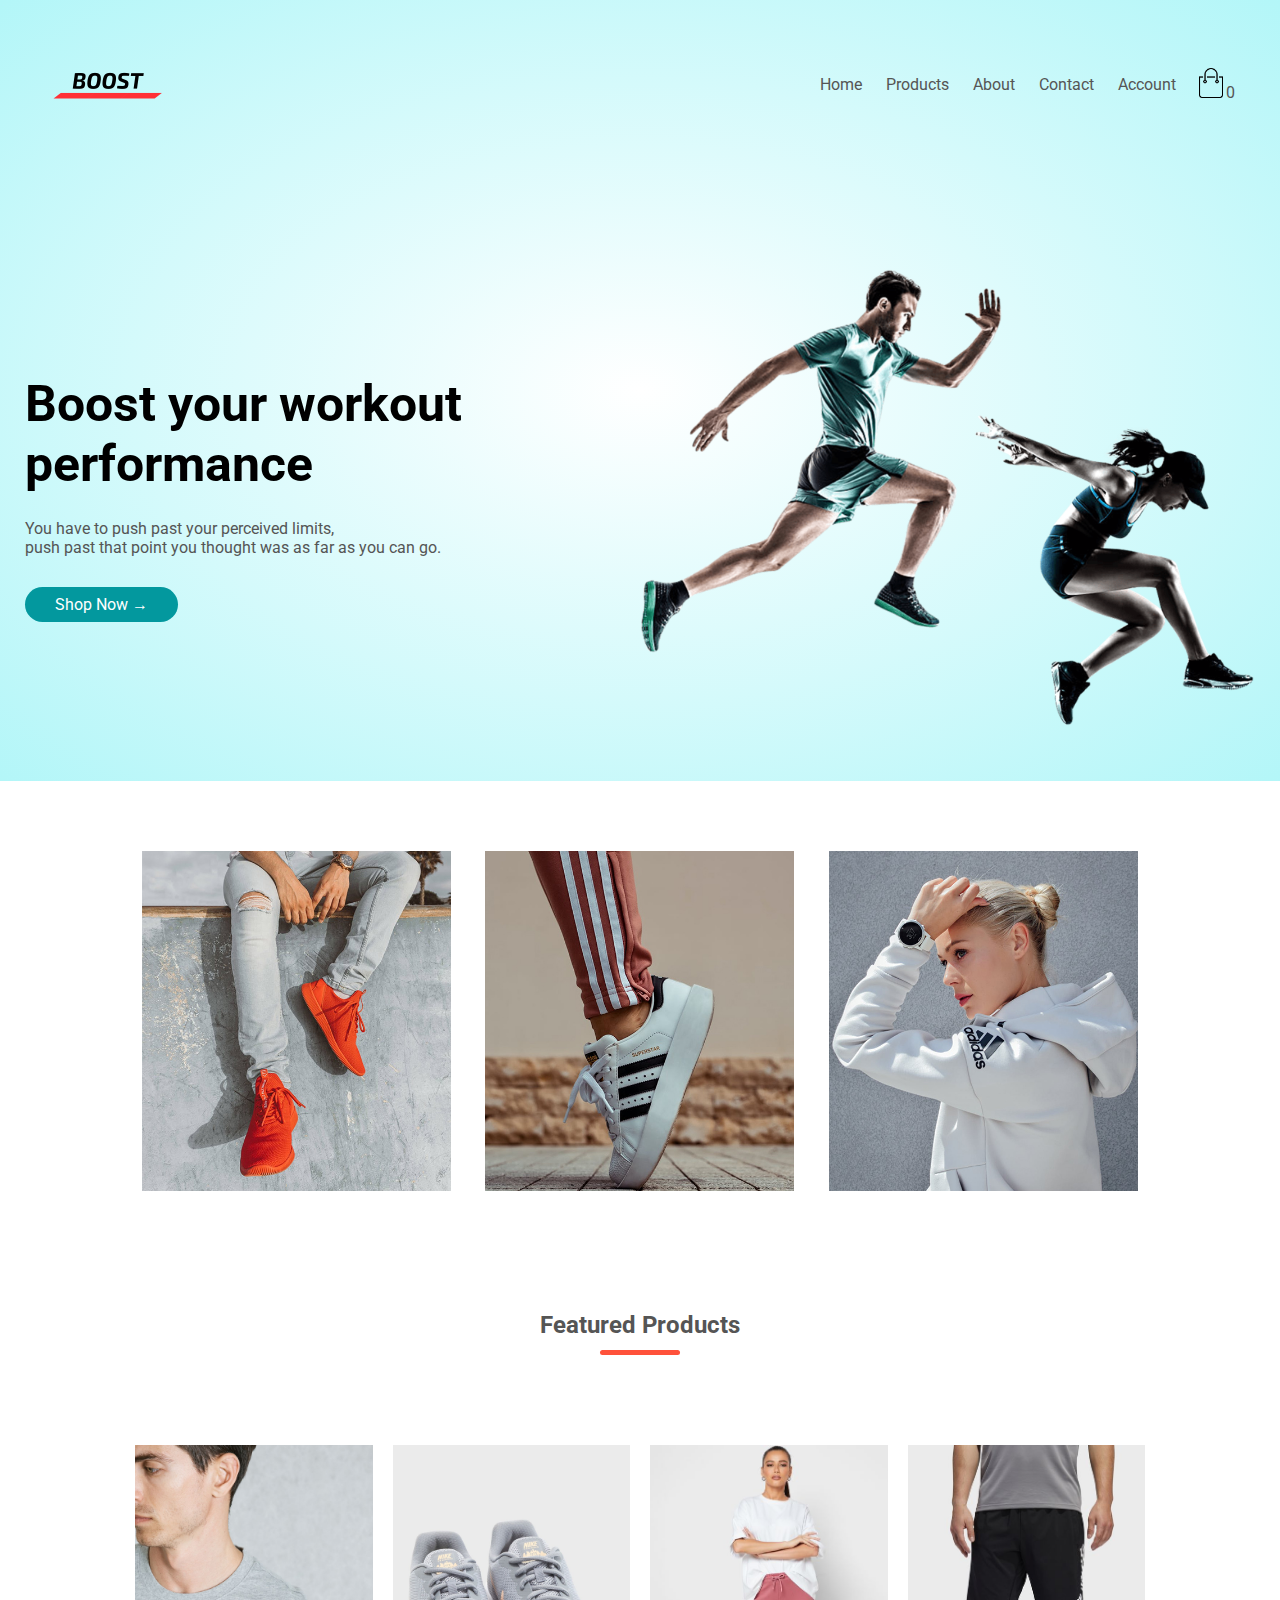
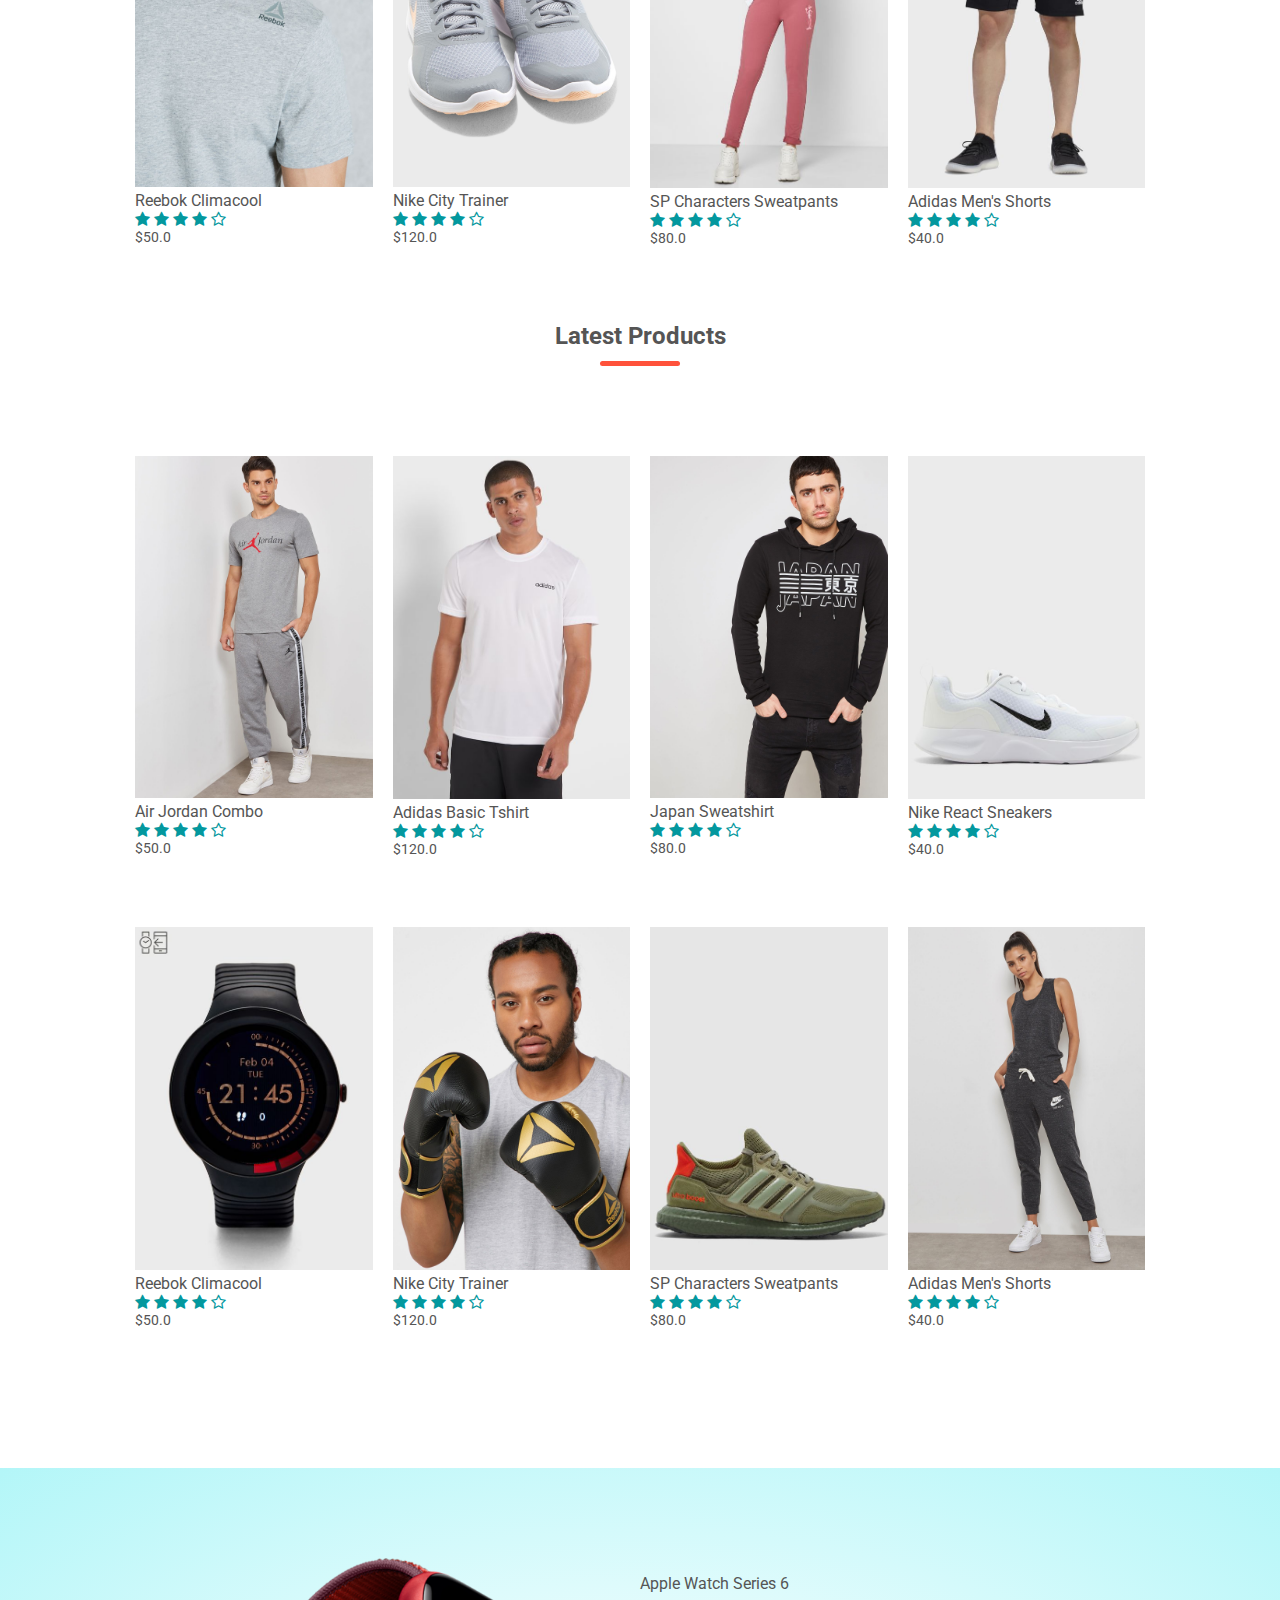
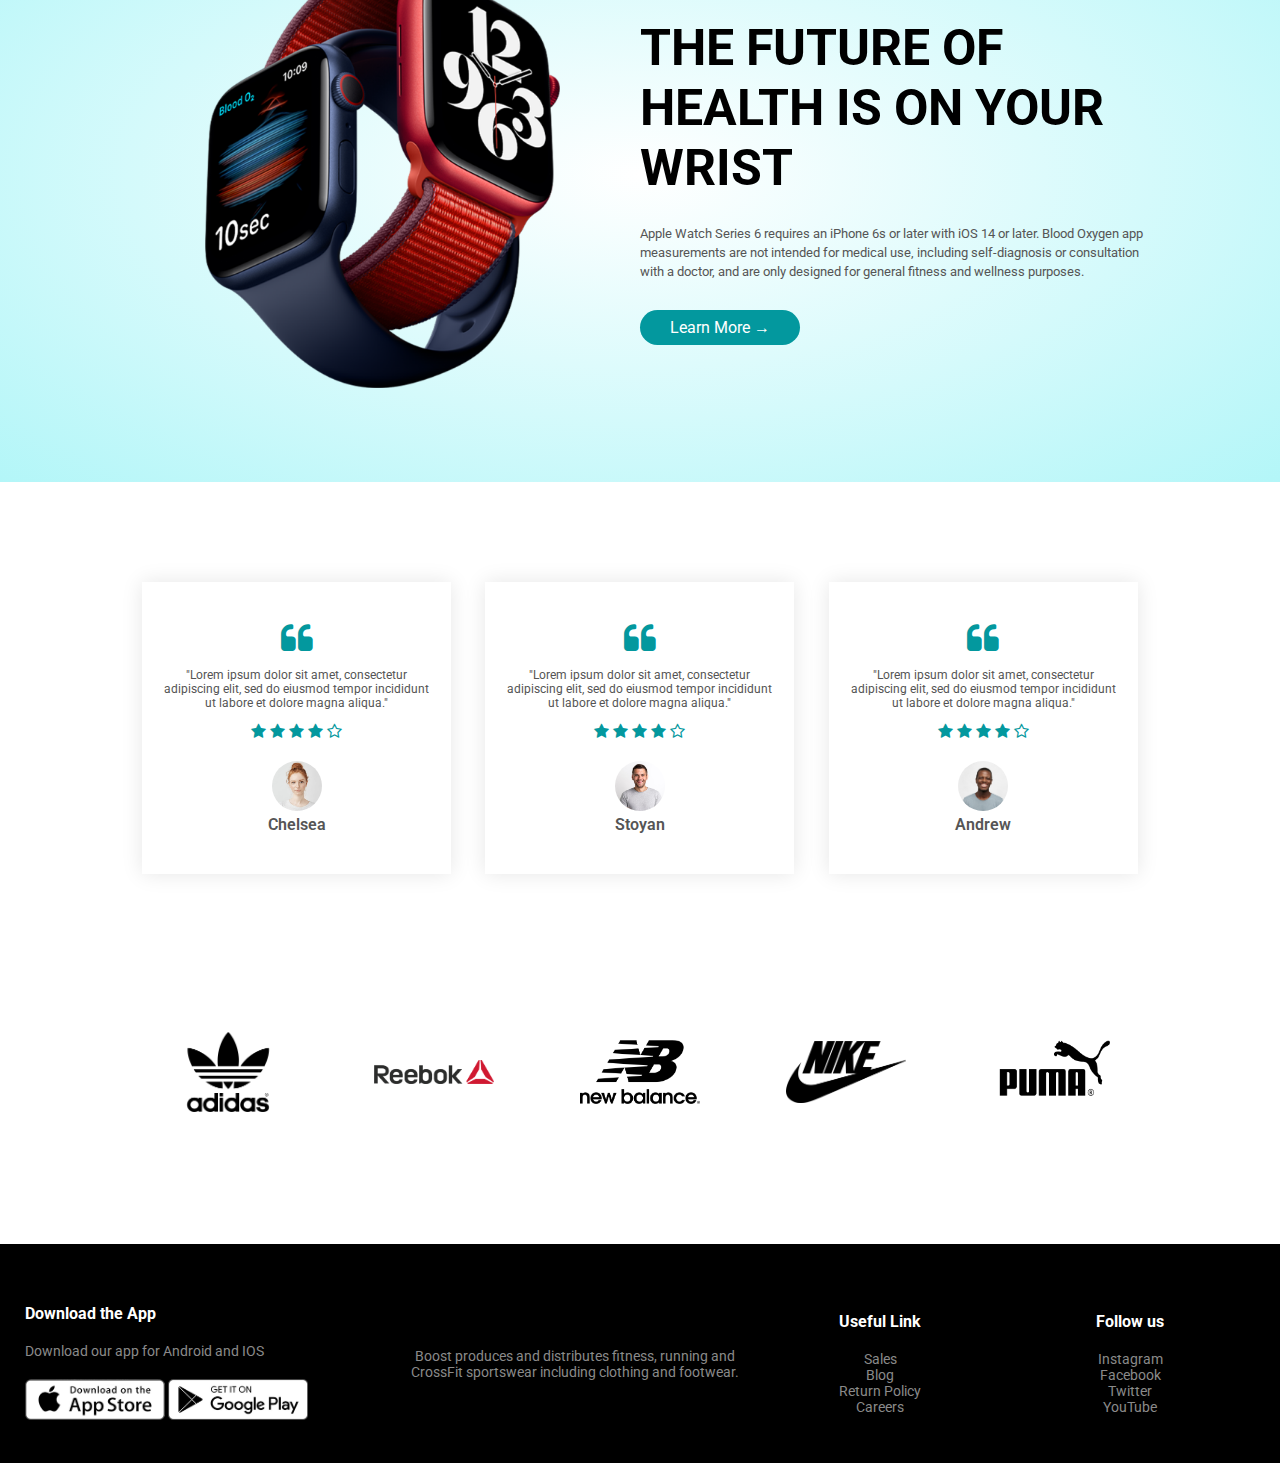
<file: index.html>
<!DOCTYPE html>
<html lang="en">

<head>
	<meta charset="utf-8">
	<title>Boost | Ecommerce</title>
	<link rel="stylesheet" href="style.css">
	<link href="https://fonts.googleapis.com/css2?family=Roboto:wght@300;400;500;700&display=swap" rel="stylesheet">
	<link rel="stylesheet" type="text/css" href="https://stackpath.bootstrapcdn.com/font-awesome/4.7.0/css/font-awesome.min.css">
</head>

<body>
	<div class="header">
		<div class="container">
			<div class="navbar">
				<div class="logo">
					<a href="index(2).html"><img src="images/logo.png" width="125px"></a>
				</div>
				<nav>
					<ul>
						<li><a href="index(2).html">Home</a></li>
						<li><a href="products.html">Products</a></li>
						<li><a href="#">About</a></li>
						<li><a href="contact us.html">Contact</a></li>
						<li><a href="account.html">Account</a></li>
					</ul>
				</nav>
				<a href="payment.html"><img src="images/cart.png" width="30px" height="30px"><span>0</span></a>
			</div>
			<div class="row">
				<div class="col2">
					<h1>Boost your workout <br>performance</h1>
					<p>You have to push past your perceived limits,<br>push past that point you thought was as far as you can go.</p>
					<a href="products" class="button">Shop Now &#8594;</a>
				</div>
				<div class="col2"> <img src="images/mainimage.png"> </div>
			</div>
		</div>
	</div>
	<!--------features categories----------->
	<div class="categories">
		<div class="small-cont">
			<div class="row">
				<div class="col3"> <img src="images/category-1.jpg"> </div>
				<div class="col3"> <img src="images/category-2.jpg"> </div>
				<div class="col3"> <img src="images/category-3.jpg"> </div>
			</div>
		</div>
	</div>
	<!--------products----------->
	<div class="small-cont">
		<h2 class="title">Featured Products</h2>
		<div class="row">
			<div class="col4">
				<a href="products.html"><img src="images/tshirt 1.jpg"></a>
				<a href="products.html"><h4>Reebok Climacool</h4></a>
				<div class="rating"> <i class="fa fa-star"></i> <i class="fa fa-star"></i> <i class="fa fa-star"></i> <i class="fa fa-star"></i> <i class="fa fa-star-o"></i> </div>
				<p>$50.0</p>
			</div>
			<div class="col4">
				<img src="images/sneaker1.jpg">
				<h4>Nike City Trainer</h4>
				<div class="rating"> <i class="fa fa-star"></i> <i class="fa fa-star"></i> <i class="fa fa-star"></i> <i class="fa fa-star"></i> <i class="fa fa-star-o"></i> </div>
				<p>$120.0</p>
			</div>
			<div class="col4">
				<img src="images/sweatpants1.jpg">
				<h4>SP Characters Sweatpants</h4>
				<div class="rating"> <i class="fa fa-star"></i> <i class="fa fa-star"></i> <i class="fa fa-star"></i> <i class="fa fa-star"></i> <i class="fa fa-star-o"></i> </div>
				<p>$80.0</p>
			</div>
			<div class="col4">
				<img src="images/shorts1.jpg">
				<h4>Adidas Men's Shorts</h4>
				<div class="rating">
					<i class="fa fa-star"></i> <i class="fa fa-star"></i> <i class="fa fa-star"></i> <i class="fa fa-star"></i> <i class="fa fa-star-o"></i>
					<p>$40.0</p>
				</div>
			</div>
		</div>
			<h2 class="title">Latest Products</h2>
			<div class="row">
				<div class="col4">
					<img src="images/latest1.jpg">
					<h4>Air Jordan Combo</h4>
					<div class="rating"> <i class="fa fa-star"></i> <i class="fa fa-star"></i> <i class="fa fa-star"></i> <i class="fa fa-star"></i> <i class="fa fa-star-o"></i> </div>
					<p>$50.0</p>
				</div>
				<div class="col4">
					<img src="images/latest2.jpg">
					<h4>Adidas Basic Tshirt</h4>
					<div class="rating"> <i class="fa fa-star"></i> <i class="fa fa-star"></i> <i class="fa fa-star"></i> <i class="fa fa-star"></i> <i class="fa fa-star-o"></i> </div>
					<p>$120.0</p>
				</div>
				<div class="col4">
					<img src="images/latest3.jpg">
					<h4>Japan Sweatshirt</h4>
					<div class="rating"> <i class="fa fa-star"></i> <i class="fa fa-star"></i> <i class="fa fa-star"></i> <i class="fa fa-star"></i> <i class="fa fa-star-o"></i> </div>
					<p>$80.0</p>
				</div>
				<div class="col4">
					<img src="images/latest4.jpg">
					<h4>Nike React Sneakers</h4>
					<div class="rating">
						<i class="fa fa-star"></i> <i class="fa fa-star"></i> <i class="fa fa-star"></i> <i class="fa fa-star"></i> <i class="fa fa-star-o"></i>
						<p>$40.0</p>
					</div>
				</div>
				</div>
				<div class="row">
					<div class="col4">
						<img src="images/allproduct1.jpg">
						<h4>Reebok Climacool</h4>
						<div class="rating"> <i class="fa fa-star"></i> <i class="fa fa-star"></i> <i class="fa fa-star"></i> <i class="fa fa-star"></i> <i class="fa fa-star-o"></i> </div>
						<p>$50.0</p>
					</div>
					<div class="col4">
						<img src="images/allproduct2.jpg">
						<h4>Nike City Trainer</h4>
						<div class="rating"> <i class="fa fa-star"></i> <i class="fa fa-star"></i> <i class="fa fa-star"></i> <i class="fa fa-star"></i> <i class="fa fa-star-o"></i> </div>
						<p>$120.0</p>
					</div>
					<div class="col4">
						<img src="images/allproduct3.jpg">
						<h4>SP Characters Sweatpants</h4>
						<div class="rating"> <i class="fa fa-star"></i> <i class="fa fa-star"></i> <i class="fa fa-star"></i> <i class="fa fa-star"></i> <i class="fa fa-star-o"></i> </div>
						<p>$80.0</p>
					</div>
					<div class="col4">
						<img src="images/allproduct4.jpg">
						<h4>Adidas Men's Shorts</h4>
						<div class="rating">
							<i class="fa fa-star"></i> <i class="fa fa-star"></i> <i class="fa fa-star"></i> <i class="fa fa-star"></i> <i class="fa fa-star-o"></i>
						</div>
							<p>$40.0</p>
						</div>
					</div>
				</div>
				<!--------exclusive--------->
				<div class="offer">
					<div class="small-cont">
						<div class="row">
							<div class="col2"> <img src="images/apple.png" class="appleimg"> </div>
							<div class="col2">
								<p>Apple Watch Series 6</p>
								<h1>THE FUTURE OF HEALTH IS ON YOUR WRIST</h1>
								<small>Apple Watch Series 6 requires an iPhone 6s or later with iOS 14 or later. Blood Oxygen app measurements are not intended for medical use, including self-diagnosis or consultation with a doctor, and are only designed for general fitness and wellness purposes.</small><br> <a href="" class="button">Learn More &#8594;</a>
							</div>
						</div>
					</div>
				</div>
				<!--------------testimonials------->
				<div class="testimonial">
					<div class="small-cont">
						<div class="row">
							<div class="col3">
								<i class="fa fa-quote-left"></i>
								<p>"Lorem ipsum dolor sit amet, consectetur adipiscing elit, sed do eiusmod tempor incididunt ut labore et dolore magna aliqua."</p>
								<div class="rating"> <i class="fa fa-star"></i> <i class="fa fa-star"></i> <i class="fa fa-star"></i> <i class="fa fa-star"></i> <i class="fa fa-star-o"></i> </div>
								<img src="images/user1.jpg">
								<h3>Chelsea</h3>
							</div>
							<div class="col3">
								<i class="fa fa-quote-left"></i>
								<p>"Lorem ipsum dolor sit amet, consectetur adipiscing elit, sed do eiusmod tempor incididunt ut labore et dolore magna aliqua."</p>
								<div class="rating"> <i class="fa fa-star"></i> <i class="fa fa-star"></i> <i class="fa fa-star"></i> <i class="fa fa-star"></i> <i class="fa fa-star-o"></i> </div>
								<img src="images/user2.jpg">
								<h3>Stoyan</h3>
							</div>
							<div class="col3">
								<i class="fa fa-quote-left"></i>
								<p>"Lorem ipsum dolor sit amet, consectetur adipiscing elit, sed do eiusmod tempor incididunt ut labore et dolore magna aliqua."</p>
								<div class="rating"> <i class="fa fa-star"></i> <i class="fa fa-star"></i> <i class="fa fa-star"></i> <i class="fa fa-star"></i> <i class="fa fa-star-o"></i> </div>
								<img src="images/user4.jpg">
								<h3>Andrew</h3>
							</div>
						</div>
					</div>
				</div>
				<!-----brand---->
				<div class="brands">
					<div class="small-cont">
						<div class="row">
							<div class="col5"> <img src="images/logo1.png"> </div>
							<div class="col5"> <img src="images/logo2.png"> </div>
							<div class="col5"> <img src="images/logo3.png"> </div>
							<div class="col5"> <img src="images/logo4.png"> </div>
							<div class="col5"> <img src="images/logo5.png"> </div>
						</div>
					</div>
				</div>
				<!------footer section------>
			</div>
		</div>
	</div>
	<div class="footer">
		<div class="container" id="contfoot">
			<div class="row">
				<div class="footer1">
					<h3>Download the App</h3>
					<p>Download our app for Android and IOS</p>
					<div class="applogo">
						<img src="images/app-store.png">
						<img src="images/play-store.png">
					</div>
				</div>
				<div class="footer2">
					<p>Boost produces and distributes fitness, running and CrossFit sportswear including clothing and footwear.</p>
				</div>
				<div class="footer3">
					<h3>Useful Link</h3>
					<ul>
						<li>Sales</li>
						<li>Blog</li>
						<li>Return Policy</li>
						<li>Careers</li>
					</ul>
				</div>
				<div class="footer4">
					<h3>Follow us</h3>
					<ul>
						<li>Instagram</li>
						<li>Facebook</li>
						<li>Twitter</li>
						<li>YouTube</li>
					</ul>
				</div>
			</div>
		</div>
	</div>
</body>

</html>
</file>
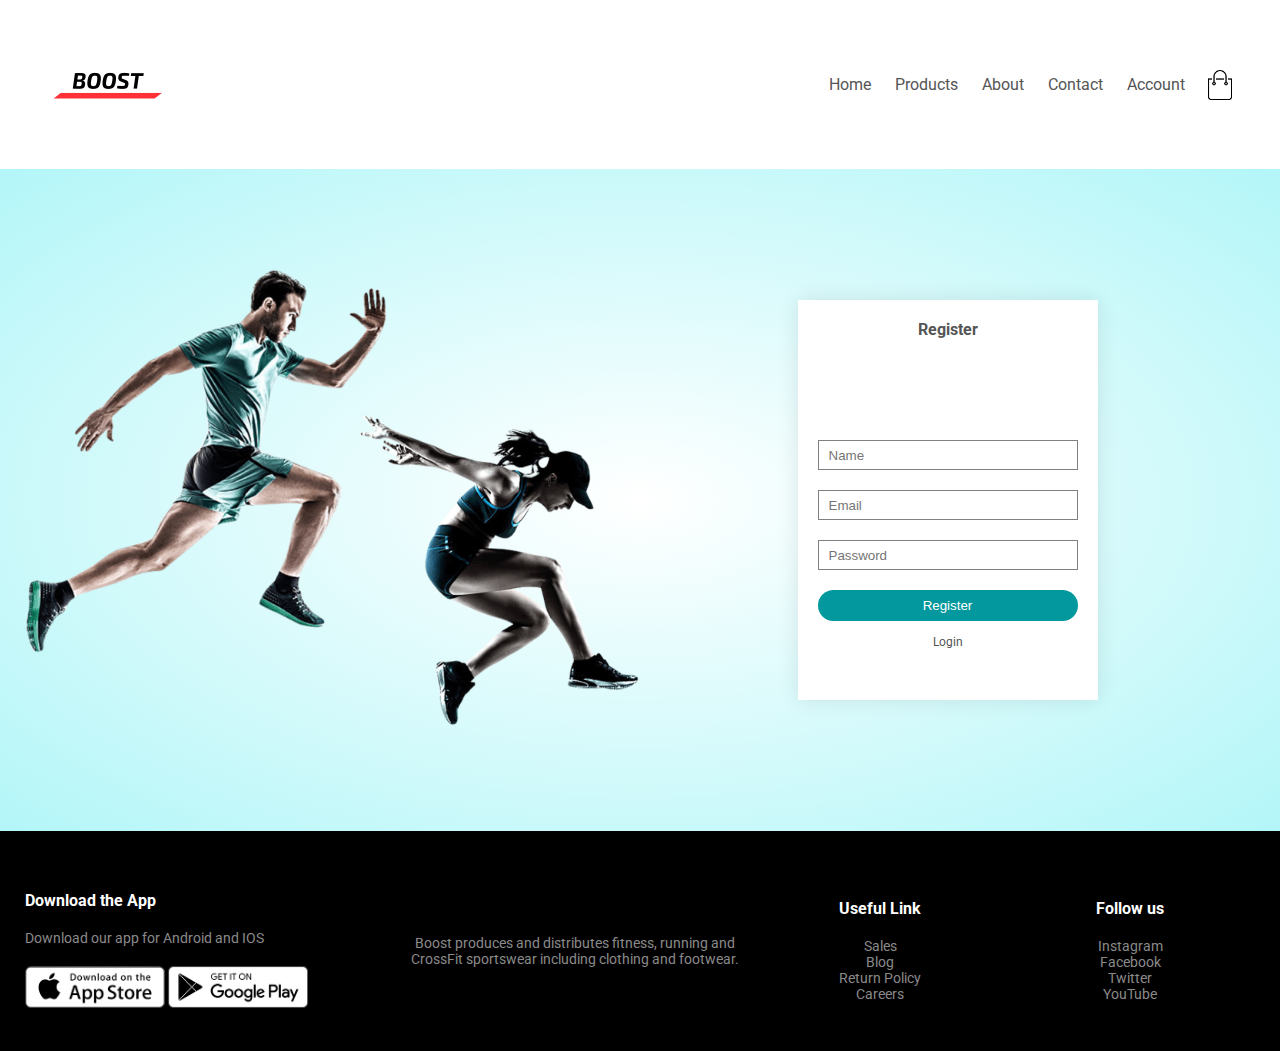
<file: account.html>
<!DOCTYPE html>
<html lang="en">

<head>
	<meta charset="utf-8">
	<title>All Products - Boost</title>
	<link rel="stylesheet" href="style.css">
	<link href="https://fonts.googleapis.com/css2?family=Roboto:wght@300;400;500;700&display=swap" rel="stylesheet">
	<link rel="stylesheet" type="text/css" href="https://stackpath.bootstrapcdn.com/font-awesome/4.7.0/css/font-awesome.min.css">
</head>

<body>

		<div class="container">
			<div class="navbar">
				<div class="logo"> <img src="images/logo.png" width="125px"> </div>
				<nav>
					<ul>
						<li><a href="index (2).html">Home</a></li>
						<li><a href="products.html">Products</a></li>
						<li><a href="#">About</a></li>
						<li><a href="contact us.html">Contact</a></li>
						<li><a href="account.html">Account</a></li>
					</ul>
				</nav>
				<img src="images/cart.png" width="30px" height="30px">
			</div>
		</div>

<div class="account-page">
	<div class="container">
		<div class="row">
			<div class="col2">
				<img src="images/mainimage.png" width="100%">
			</div>
			<div class="col2">
				<div class="signup">
					<div class="signupbtn" >
						<span onclick="reg()">Register</span>

					</div>

					<div class="error" id="error_message"></div>
					<form id="regform" action="javascript:void(0);">
						<input type="text" placeholder="Name" id="reg-name">
						<input type="email" placeholder="Email" id="reg-email">
						<input type="password" placeholder="Password" id="reg-password">
						<button type="submit" class="button" id="registerbutton">Register</button>
		<a href="" class="buttonlogin">Login</a>
					</form>
				</div>
			</div>
		</div>
	</div>
</div>



	<div class="footer">
		<div class="container" id="contfoot">
			<div class="row">
				<div class="footer1">
					<h3>Download the App</h3>
					<p>Download our app for Android and IOS</p>
					<div class="applogo">
						<img src="images/app-store.png">
						<img src="images/play-store.png">
					</div>
				</div>
				<div class="footer2">
					<p>Boost produces and distributes fitness, running and CrossFit sportswear including clothing and footwear.</p>
				</div>
				<div class="footer3">
					<h3>Useful Link</h3>
					<ul>
						<li>Sales</li>
						<li>Blog</li>
						<li>Return Policy</li>
						<li>Careers</li>
					</ul>
				</div>
				<div class="footer4">
					<h3>Follow us</h3>
					<ul>
						<li>Instagram</li>
						<li>Facebook</li>
						<li>Twitter</li>
						<li>YouTube</li>
					</ul>
				</div>
			</div>
		</div>
	</div>

<script type="text/javascript">
	
		var form = document.getElementById("regform");
		form.addEventListener('submit', validation)
function validation(){
	var name = document.getElementById("reg-name").value;
	var email = document.getElementById("reg-email").value;
	var password = document.getElementById("reg-password").value;
	var error = document.getElementById("error_message");

	var text;

	error_message.style.padding = "10px";


	if(name.length < 5){

		text = "Please enter valid name";
		error_message.innerHTML = text;

	} else if(!email.includes("@") || email.length < 5){

		text = "Please enter valid email";
		error_message.innerHTML = text;

	} else if(password.length < 6){

		text = "Please enter password more than 6 characters";
		error_message.innerHTML = text;

	} else {
		alert("Thank you for registering! You are subscribed to our weekly newsletter. Look out for Christmas deals and discounts")
	}

}



</script>



</body>

</html>
</file>
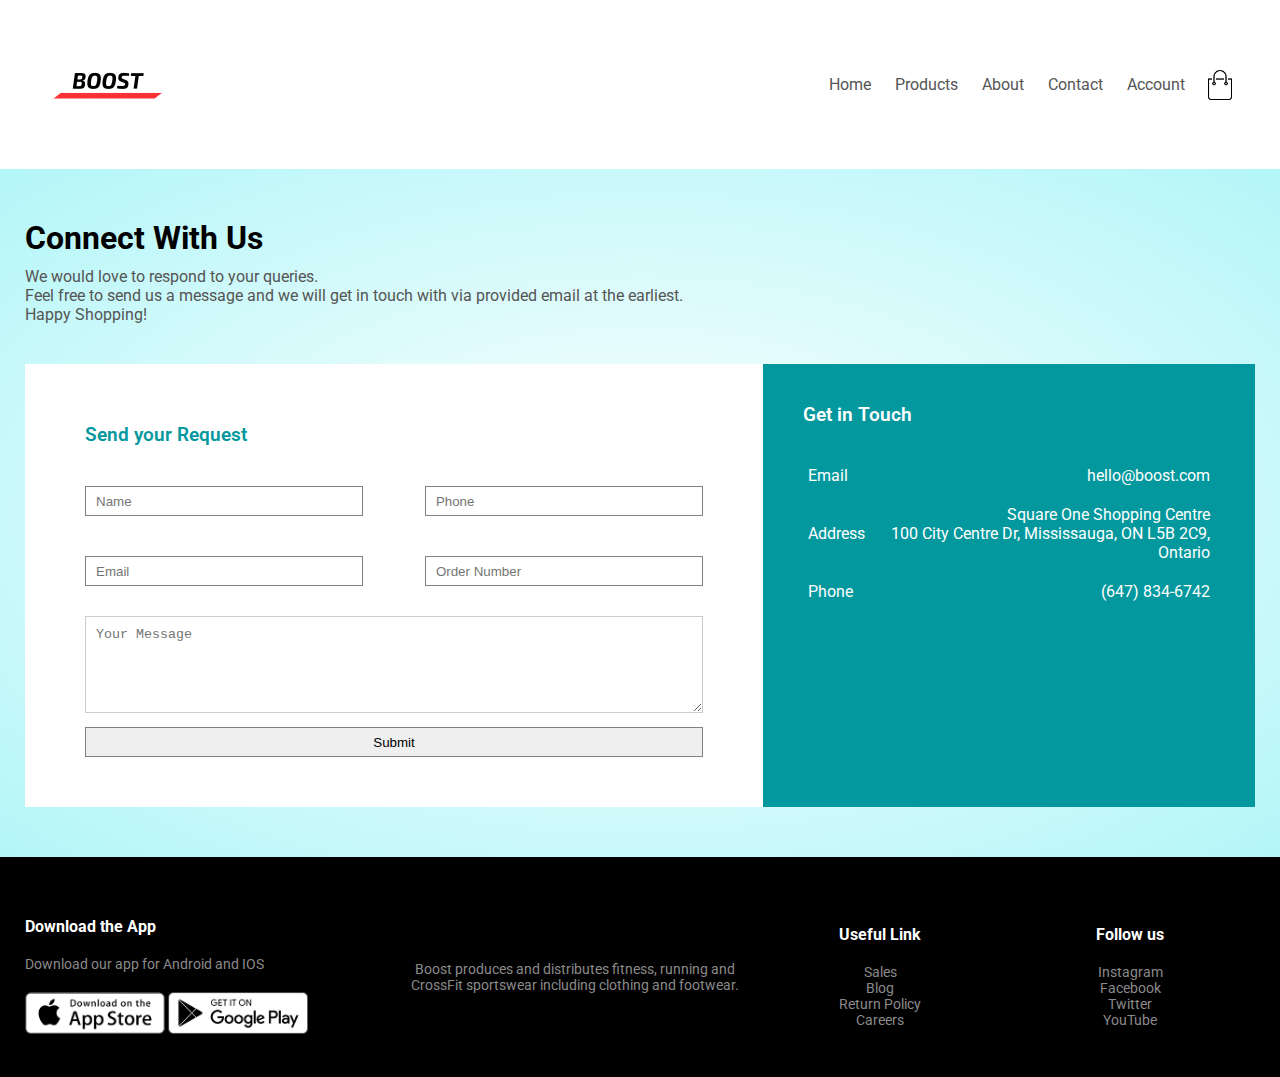
<file: contact us.html>
<!DOCTYPE html>
<html lang="en">

<head>
	<meta charset="utf-8">
	<title>All Products - Boost</title>
	<link rel="stylesheet" href="style.css">
	<link href="https://fonts.googleapis.com/css2?family=Roboto:wght@300;400;500;700&display=swap" rel="stylesheet">
	<link rel="stylesheet" type="text/css" href="https://stackpath.bootstrapcdn.com/font-awesome/4.7.0/css/font-awesome.min.css">
</head>

<body>

		<div class="container">
			<div class="navbar">
				<div class="logo"> <img src="images/logo.png" width="125px"> </div>
				<nav>
					<ul>
						<li><a href="index (2).html">Home</a></li>
						<li><a href="products.html">Products</a></li>
						<li><a href="#">About</a></li>
						<li><a href="contact us.html">Contact</a></li>
						<li><a href="account.html">Account</a></li>
					</ul>
				</nav>
				<img src="images/cart.png" width="30px" height="30px">
			</div>
		</div>


<div class="contact-us">
	<div class="container">
		<h1>Connect With Us</h1>
		<p>We would love to respond to your queries. <br>Feel free to send us a message and we will get in touch with via provided email at the earliest. <br>Happy Shopping!</p>

		<div class="contact-box">
			<div class="contact-left">
				<div class = "error" id="error_message"></div>
				<h3>Send your Request</h3>
				<form id="myform" action="javascript:void(0);">
					<div class="input-row">
						<div class="input-group">

							<input type="text" placeholder="Name" id="name">
						</div>

						<div class="input-group">

							<input type="text" placeholder="Phone" id="phone">
						</div>

					</div>

					<div class="input-row">
						<div class="input-group">

							<input type="email" placeholder="Email" id="email">
						</div>

						<div class="input-group">

							<input type="text" placeholder="Order Number" id="order">
						</div>

					</div>


					<textarea rows="5" placeholder="Your Message" id="message"></textarea>

					<div class="btn">
						<input type="submit" name="">
					</div>

					

				</form>

			</div>
			<div class="contact-right">
				<h3>Get in Touch</h3>

				<table>
					<tr>
						<td>Email</td>
						<td>hello@boost.com</td>
					</tr>

					<tr>
						<td>Address</td>
						<td>Square One Shopping Centre<br>100 City Centre Dr, Mississauga, ON L5B 2C9, Ontario</td>
					</tr>

					<tr>
						<td>Phone</td>
						<td>(647) 834-6742</td>
					</tr>

				</table>

			</div>
		</div>
			</div>
		</div>




		<div class="footer">
		<div class="container" id="contfoot">
			<div class="row">
				<div class="footer1">
					<h3>Download the App</h3>
					<p>Download our app for Android and IOS</p>
					<div class="applogo">
						<img src="images/app-store.png">
						<img src="images/play-store.png">
					</div>
				</div>
				<div class="footer2">
					<p>Boost produces and distributes fitness, running and CrossFit sportswear including clothing and footwear.</p>
				</div>
				<div class="footer3">
					<h3>Useful Link</h3>
					<ul>
						<li>Sales</li>
						<li>Blog</li>
						<li>Return Policy</li>
						<li>Careers</li>
					</ul>
				</div>
				<div class="footer4">
					<h3>Follow us</h3>
					<ul>
						<li>Instagram</li>
						<li>Facebook</li>
						<li>Twitter</li>
						<li>YouTube</li>
					</ul>
				</div>
			</div>
		</div>
	</div>



<script type="text/javascript">
	
		var form = document.getElementById("myform");
		form.addEventListener('submit', validation)
function validation(){
	var name = document.getElementById("name").value;
	var phone = document.getElementById("phone").value;
	var email = document.getElementById("email").value;
	var order = document.getElementById("order").value;
	var message = document.getElementById("message").value;
	var error = document.getElementById("error_message");

	var text;




	error_message.style.padding = "10px";

	if(name.length < 5){

		text = "Please enter valid name";
		error_message.innerHTML = text;

	} else if(order.length < 5){

		text = "Please enter valid order number";
		error_message.innerHTML = text;

	} else if(isNaN(phone) || phone.length != 10){

		text = "Please enter valid phone number";
		error_message.innerHTML = text;

	} else if(!email.includes("@") || email.length < 5){

		text = "Please enter valid email";
		error_message.innerHTML = text;

	} else if(message.length <=140){

		text = "Please enter more than 140 characters";
		error_message.innerHTML = text;

	} else {
		alert("Request sent. Customer service will contact you soon")
	}

}



</script>


</body>

</html>
</file>
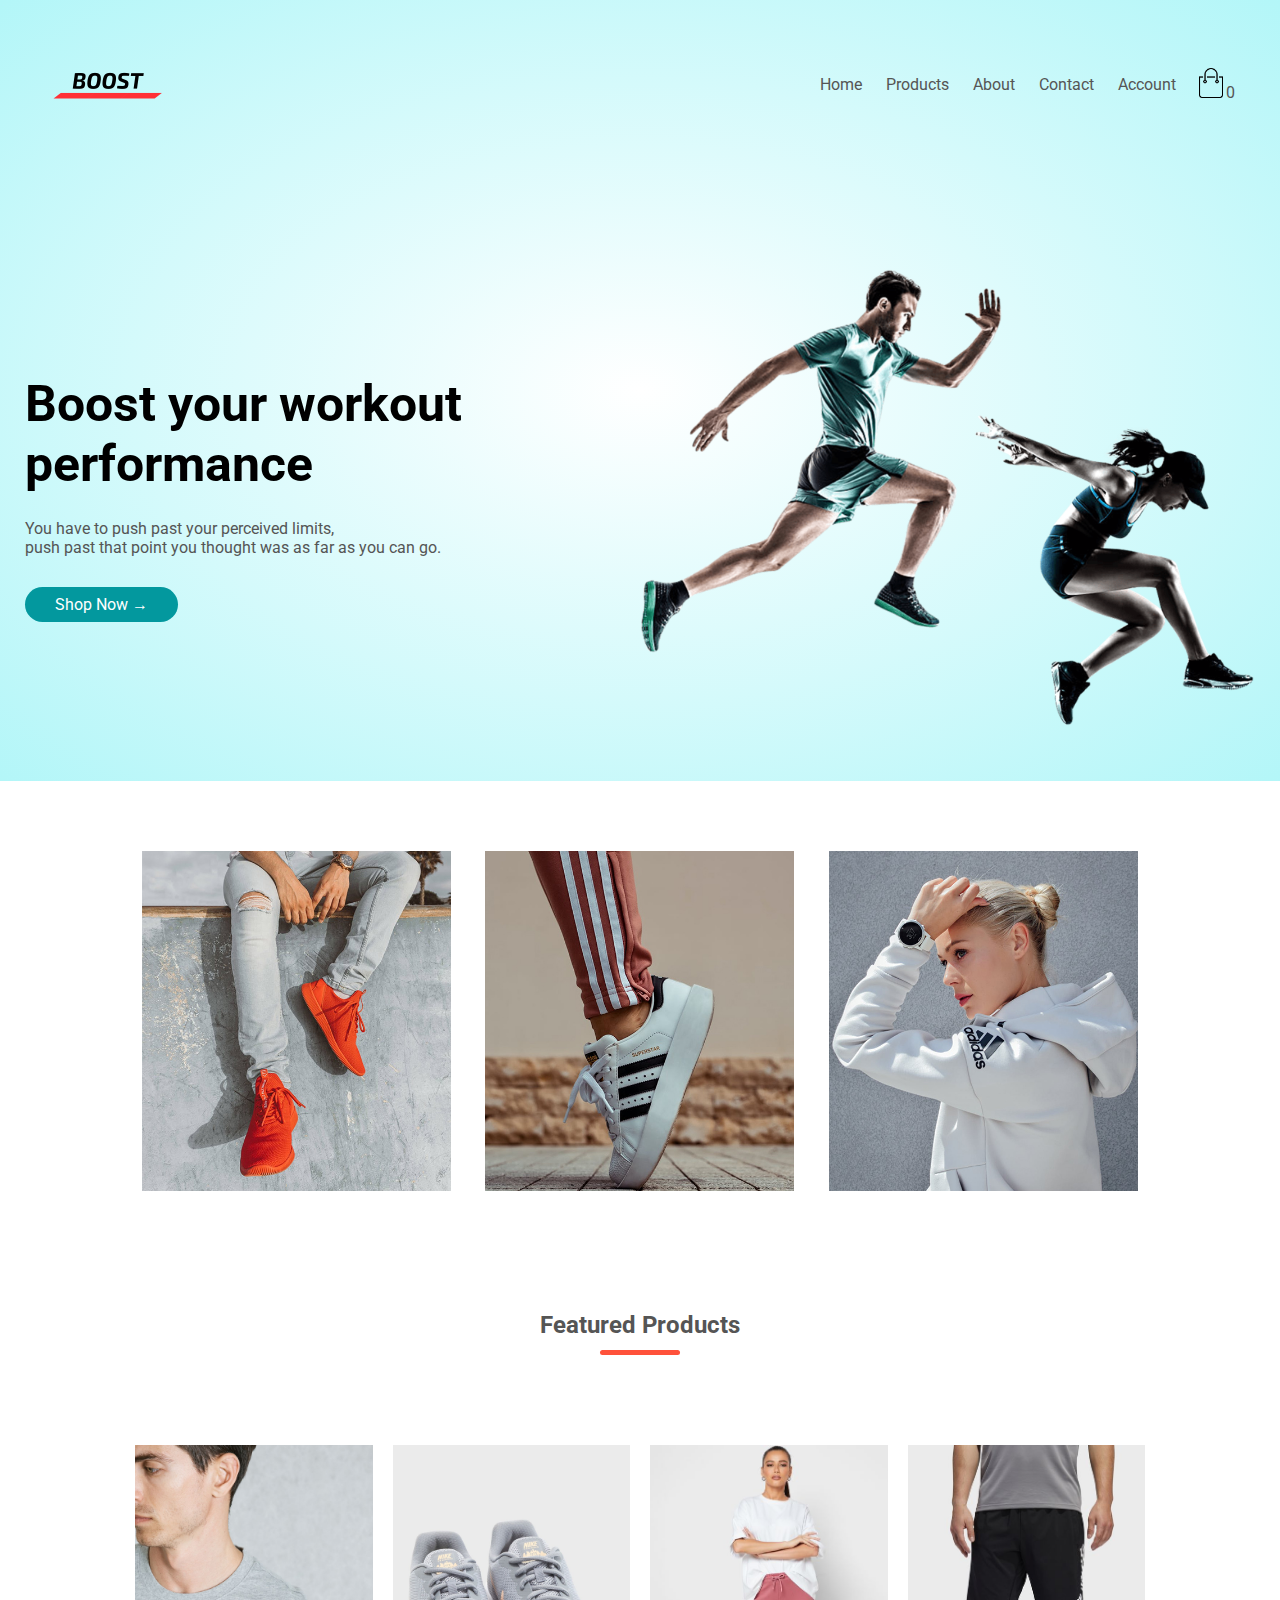
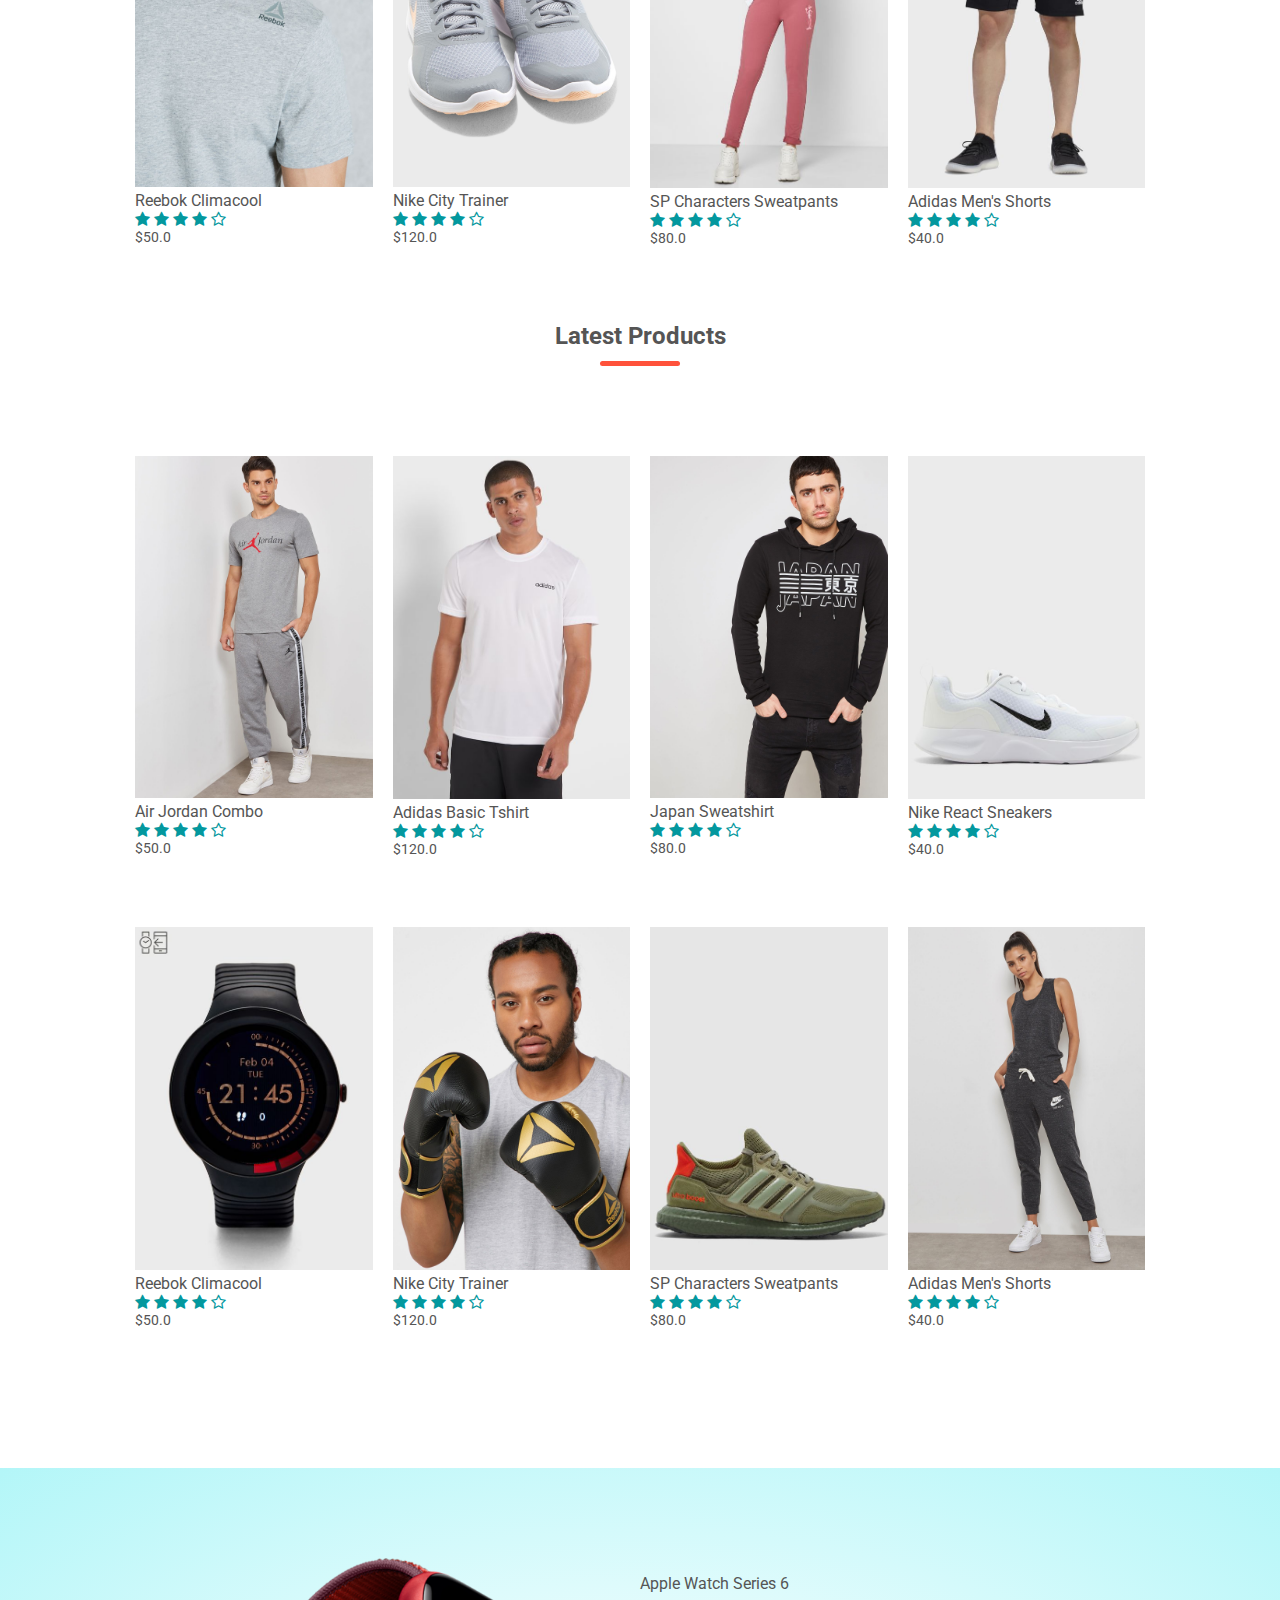
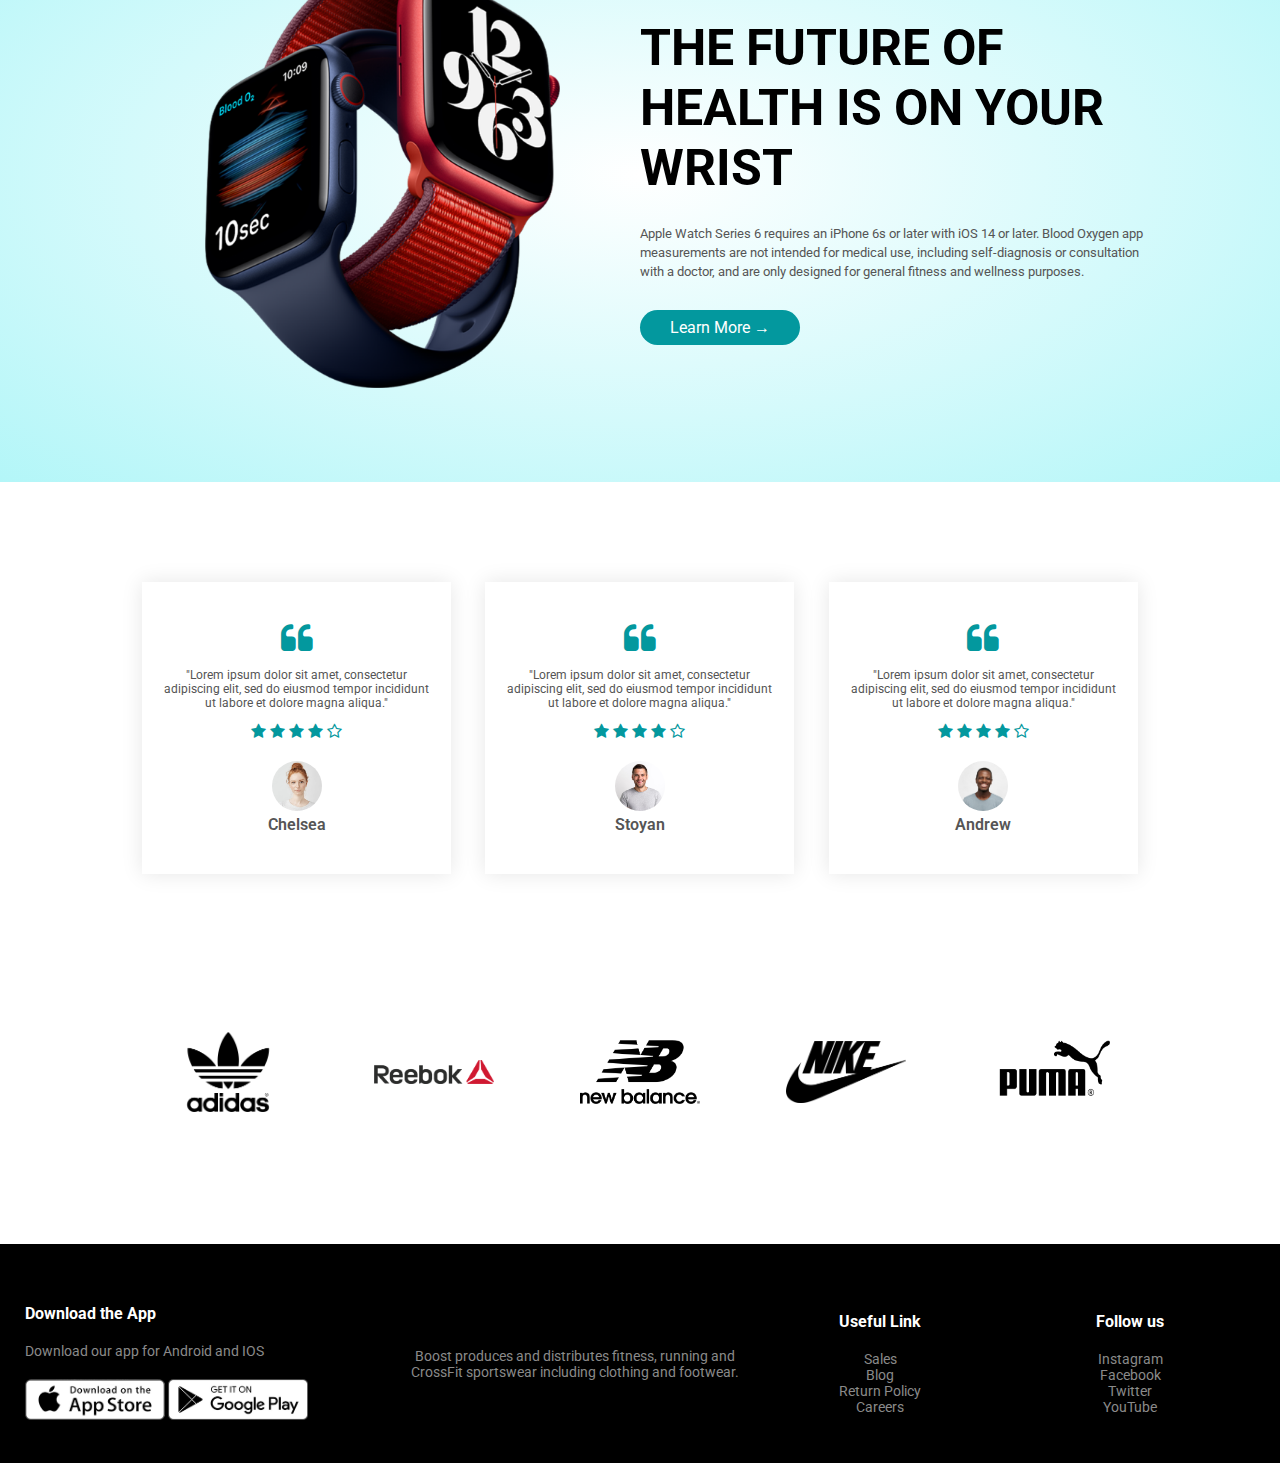
<file: index (2).html>
<!DOCTYPE html>
<html lang="en">

<head>
	<meta charset="utf-8">
	<title>Boost | Ecommerce</title>
	<link rel="stylesheet" href="style.css">
	<link href="https://fonts.googleapis.com/css2?family=Roboto:wght@300;400;500;700&display=swap" rel="stylesheet">
	<link rel="stylesheet" type="text/css" href="https://stackpath.bootstrapcdn.com/font-awesome/4.7.0/css/font-awesome.min.css">
</head>

<body>
	<div class="header">
		<div class="container">
			<div class="navbar">
				<div class="logo">
					<a href="index(2).html"><img src="images/logo.png" width="125px"></a>
				</div>
				<nav>
					<ul>
						<li><a href="index (2).html">Home</a></li>
						<li><a href="products.html">Products</a></li>
						<li><a href="#">About</a></li>
						<li><a href="contact us.html">Contact</a></li>
						<li><a href="account.html">Account</a></li>
					</ul>
				</nav>
				<a href="payment.html"><img src="images/cart.png" width="30px" height="30px"><span>0</span></a>
			</div>
			<div class="row">
				<div class="col2">
					<h1>Boost your workout <br>performance</h1>
					<p>You have to push past your perceived limits,<br>push past that point you thought was as far as you can go.</p>
					<a href="products" class="button">Shop Now &#8594;</a>
				</div>
				<div class="col2"> <img src="images/mainimage.png"> </div>
			</div>
		</div>
	</div>
	<!--------features categories----------->
	<div class="categories">
		<div class="small-cont">
			<div class="row">
				<div class="col3"> <img src="images/category-1.jpg"> </div>
				<div class="col3"> <img src="images/category-2.jpg"> </div>
				<div class="col3"> <img src="images/category-3.jpg"> </div>
			</div>
		</div>
	</div>
	<!--------products----------->
	<div class="small-cont">
		<h2 class="title">Featured Products</h2>
		<div class="row">
			<div class="col4">
				<a href="products.html"><img src="images/tshirt 1.jpg"></a>
				<a href="products.html"><h4>Reebok Climacool</h4></a>
				<div class="rating"> <i class="fa fa-star"></i> <i class="fa fa-star"></i> <i class="fa fa-star"></i> <i class="fa fa-star"></i> <i class="fa fa-star-o"></i> </div>
				<p>$50.0</p>
			</div>
			<div class="col4">
				<img src="images/sneaker1.jpg">
				<h4>Nike City Trainer</h4>
				<div class="rating"> <i class="fa fa-star"></i> <i class="fa fa-star"></i> <i class="fa fa-star"></i> <i class="fa fa-star"></i> <i class="fa fa-star-o"></i> </div>
				<p>$120.0</p>
			</div>
			<div class="col4">
				<img src="images/sweatpants1.jpg">
				<h4>SP Characters Sweatpants</h4>
				<div class="rating"> <i class="fa fa-star"></i> <i class="fa fa-star"></i> <i class="fa fa-star"></i> <i class="fa fa-star"></i> <i class="fa fa-star-o"></i> </div>
				<p>$80.0</p>
			</div>
			<div class="col4">
				<img src="images/shorts1.jpg">
				<h4>Adidas Men's Shorts</h4>
				<div class="rating">
					<i class="fa fa-star"></i> <i class="fa fa-star"></i> <i class="fa fa-star"></i> <i class="fa fa-star"></i> <i class="fa fa-star-o"></i>
					<p>$40.0</p>
				</div>
			</div>
		</div>
			<h2 class="title">Latest Products</h2>
			<div class="row">
				<div class="col4">
					<img src="images/latest1.jpg">
					<h4>Air Jordan Combo</h4>
					<div class="rating"> <i class="fa fa-star"></i> <i class="fa fa-star"></i> <i class="fa fa-star"></i> <i class="fa fa-star"></i> <i class="fa fa-star-o"></i> </div>
					<p>$50.0</p>
				</div>
				<div class="col4">
					<img src="images/latest2.jpg">
					<h4>Adidas Basic Tshirt</h4>
					<div class="rating"> <i class="fa fa-star"></i> <i class="fa fa-star"></i> <i class="fa fa-star"></i> <i class="fa fa-star"></i> <i class="fa fa-star-o"></i> </div>
					<p>$120.0</p>
				</div>
				<div class="col4">
					<img src="images/latest3.jpg">
					<h4>Japan Sweatshirt</h4>
					<div class="rating"> <i class="fa fa-star"></i> <i class="fa fa-star"></i> <i class="fa fa-star"></i> <i class="fa fa-star"></i> <i class="fa fa-star-o"></i> </div>
					<p>$80.0</p>
				</div>
				<div class="col4">
					<img src="images/latest4.jpg">
					<h4>Nike React Sneakers</h4>
					<div class="rating">
						<i class="fa fa-star"></i> <i class="fa fa-star"></i> <i class="fa fa-star"></i> <i class="fa fa-star"></i> <i class="fa fa-star-o"></i>
						<p>$40.0</p>
					</div>
				</div>
				</div>
				<div class="row">
					<div class="col4">
						<img src="images/allproduct1.jpg">
						<h4>Reebok Climacool</h4>
						<div class="rating"> <i class="fa fa-star"></i> <i class="fa fa-star"></i> <i class="fa fa-star"></i> <i class="fa fa-star"></i> <i class="fa fa-star-o"></i> </div>
						<p>$50.0</p>
					</div>
					<div class="col4">
						<img src="images/allproduct2.jpg">
						<h4>Nike City Trainer</h4>
						<div class="rating"> <i class="fa fa-star"></i> <i class="fa fa-star"></i> <i class="fa fa-star"></i> <i class="fa fa-star"></i> <i class="fa fa-star-o"></i> </div>
						<p>$120.0</p>
					</div>
					<div class="col4">
						<img src="images/allproduct3.jpg">
						<h4>SP Characters Sweatpants</h4>
						<div class="rating"> <i class="fa fa-star"></i> <i class="fa fa-star"></i> <i class="fa fa-star"></i> <i class="fa fa-star"></i> <i class="fa fa-star-o"></i> </div>
						<p>$80.0</p>
					</div>
					<div class="col4">
						<img src="images/allproduct4.jpg">
						<h4>Adidas Men's Shorts</h4>
						<div class="rating">
							<i class="fa fa-star"></i> <i class="fa fa-star"></i> <i class="fa fa-star"></i> <i class="fa fa-star"></i> <i class="fa fa-star-o"></i>
						</div>
							<p>$40.0</p>
						</div>
					</div>
				</div>
				<!--------exclusive--------->
				<div class="offer">
					<div class="small-cont">
						<div class="row">
							<div class="col2"> <img src="images/apple.png" class="appleimg"> </div>
							<div class="col2">
								<p>Apple Watch Series 6</p>
								<h1>THE FUTURE OF HEALTH IS ON YOUR WRIST</h1>
								<small>Apple Watch Series 6 requires an iPhone 6s or later with iOS 14 or later. Blood Oxygen app measurements are not intended for medical use, including self-diagnosis or consultation with a doctor, and are only designed for general fitness and wellness purposes.</small><br> <a href="" class="button">Learn More &#8594;</a>
							</div>
						</div>
					</div>
				</div>
				<!--------------testimonials------->
				<div class="testimonial">
					<div class="small-cont">
						<div class="row">
							<div class="col3">
								<i class="fa fa-quote-left"></i>
								<p>"Lorem ipsum dolor sit amet, consectetur adipiscing elit, sed do eiusmod tempor incididunt ut labore et dolore magna aliqua."</p>
								<div class="rating"> <i class="fa fa-star"></i> <i class="fa fa-star"></i> <i class="fa fa-star"></i> <i class="fa fa-star"></i> <i class="fa fa-star-o"></i> </div>
								<img src="images/user1.jpg">
								<h3>Chelsea</h3>
							</div>
							<div class="col3">
								<i class="fa fa-quote-left"></i>
								<p>"Lorem ipsum dolor sit amet, consectetur adipiscing elit, sed do eiusmod tempor incididunt ut labore et dolore magna aliqua."</p>
								<div class="rating"> <i class="fa fa-star"></i> <i class="fa fa-star"></i> <i class="fa fa-star"></i> <i class="fa fa-star"></i> <i class="fa fa-star-o"></i> </div>
								<img src="images/user2.jpg">
								<h3>Stoyan</h3>
							</div>
							<div class="col3">
								<i class="fa fa-quote-left"></i>
								<p>"Lorem ipsum dolor sit amet, consectetur adipiscing elit, sed do eiusmod tempor incididunt ut labore et dolore magna aliqua."</p>
								<div class="rating"> <i class="fa fa-star"></i> <i class="fa fa-star"></i> <i class="fa fa-star"></i> <i class="fa fa-star"></i> <i class="fa fa-star-o"></i> </div>
								<img src="images/user4.jpg">
								<h3>Andrew</h3>
							</div>
						</div>
					</div>
				</div>
				<!-----brand---->
				<div class="brands">
					<div class="small-cont">
						<div class="row">
							<div class="col5"> <img src="images/logo1.png"> </div>
							<div class="col5"> <img src="images/logo2.png"> </div>
							<div class="col5"> <img src="images/logo3.png"> </div>
							<div class="col5"> <img src="images/logo4.png"> </div>
							<div class="col5"> <img src="images/logo5.png"> </div>
						</div>
					</div>
				</div>
				<!------footer section------>
			</div>
		</div>
	</div>
	<div class="footer">
		<div class="container" id="contfoot">
			<div class="row">
				<div class="footer1">
					<h3>Download the App</h3>
					<p>Download our app for Android and IOS</p>
					<div class="applogo">
						<img src="images/app-store.png">
						<img src="images/play-store.png">
					</div>
				</div>
				<div class="footer2">
					<p>Boost produces and distributes fitness, running and CrossFit sportswear including clothing and footwear.</p>
				</div>
				<div class="footer3">
					<h3>Useful Link</h3>
					<ul>
						<li>Sales</li>
						<li>Blog</li>
						<li>Return Policy</li>
						<li>Careers</li>
					</ul>
				</div>
				<div class="footer4">
					<h3>Follow us</h3>
					<ul>
						<li>Instagram</li>
						<li>Facebook</li>
						<li>Twitter</li>
						<li>YouTube</li>
					</ul>
				</div>
			</div>
		</div>
	</div>
</body>

</html>
</file>
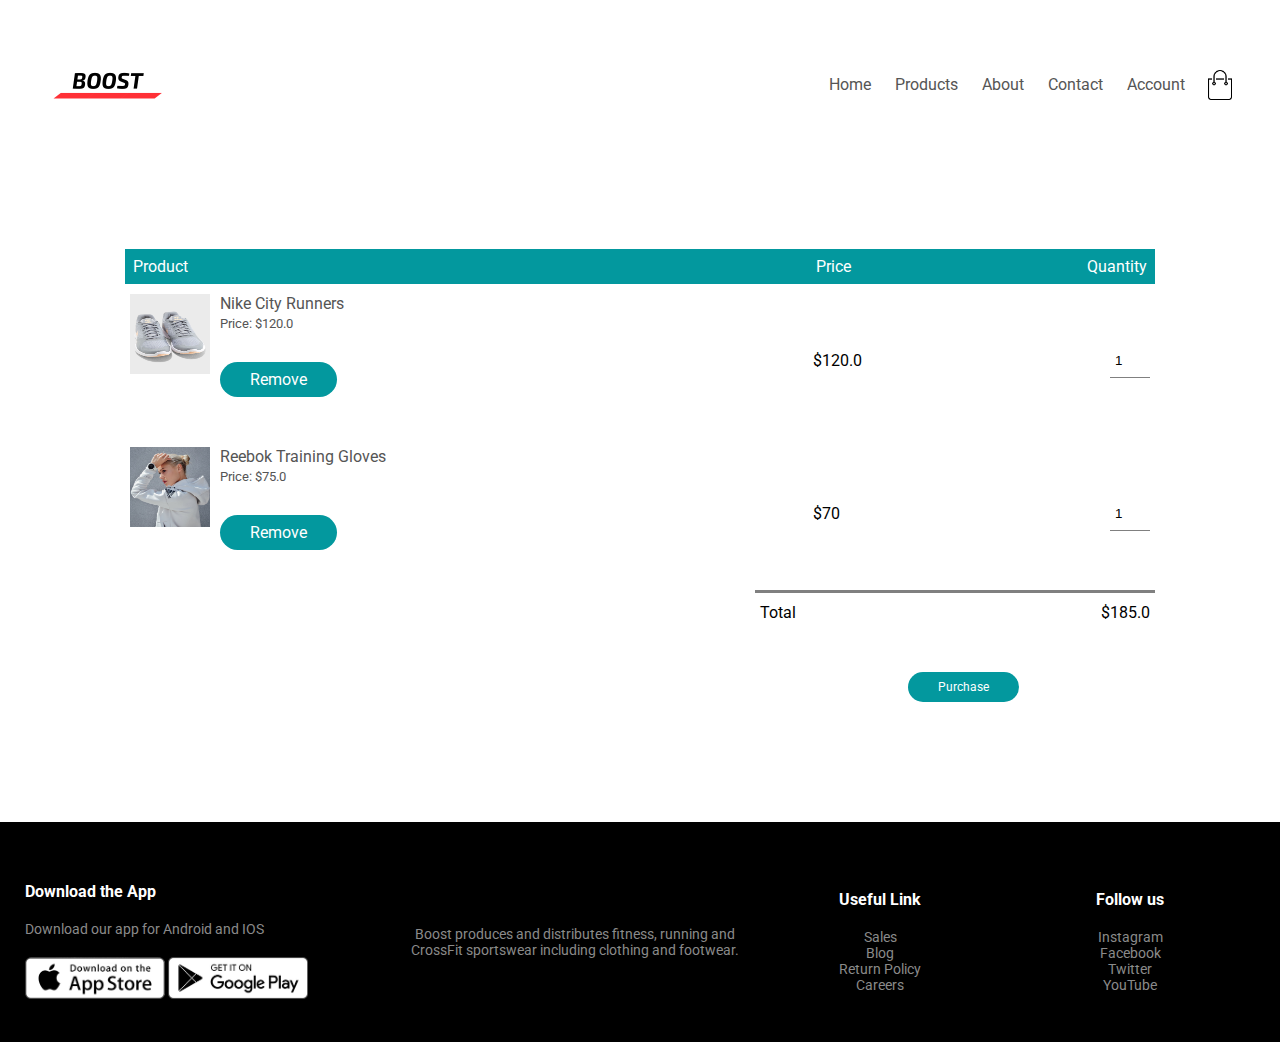
<file: payment.html>
<!DOCTYPE html>
<html lang="en">

<head>
	<meta charset="utf-8">
	<title>All Products - Boost</title>
	<link rel="stylesheet" href="style.css">
	<link href="https://fonts.googleapis.com/css2?family=Roboto:wght@300;400;500;700&display=swap" rel="stylesheet">
	<link rel="stylesheet" type="text/css" href="https://stackpath.bootstrapcdn.com/font-awesome/4.7.0/css/font-awesome.min.css">
</head>

<body>

		<div class="container">
			<div class="navbar">
				<div class="logo"> <img src="images/logo.png" width="125px"> </div>
				<nav>
					<ul>
						<li><a href="index (2).html">Home</a></li>
						<li><a href="products.html">Products</a></li>
						<li><a href="#">About</a></li>
						<li><a href="contact us.html">Contact</a></li>
						<li><a href="account.html">Account</a></li>
					</ul>
				</nav>
				<img src="images/cart.png" width="30px" height="30px">
			</div>
		</div>



<div class="small-cont" id="cart-page">
	<table>
		<tr>
			<th>Product</th>
			<th>Price</th>
			<th>Quantity</th>
		</tr>

		<tr>
			<td>
				<div class="cart-info">
					<img src="images/sneaker1.jpg" width="60%">
					<div>
						<p>Nike City Runners</p>
						<small>Price: $120.0</small>
						<br>
						<div class="button" id="btn1">Remove</div>
					</div>
				</div>
			</td>
			<td>$120.0</td>
			<td><input id="increment1" type="number" value="1"></td>


		</tr>

		<tr>
			<td>
				<div class="cart-info">
					<img src="images/category-3.jpg" width="30%">
					<div>
						<p>Reebok Training Gloves</p>
						<small>Price: $75.0</small>
						<br>
						<div class="button" id="btn2">Remove</div>
					</div>
				</div>
			</td>
			<td>$70</td>
			<td><input id="increment2" type="number" value="1"></td>

		</tr>

	</table>

	<div class="totalprice">
		<table>

			<tr>
				<td>Total</td>
				<td><span>$</span><span id="total">185.0</span></td>
			</tr>

			<td><a href="" class="button">Purchase</a></td>


		</table>



	</div>


</div>


	<div class="footer">
		<div class="container" id="contfoot">
			<div class="row">
				<div class="footer1">
					<h3>Download the App</h3>
					<p>Download our app for Android and IOS</p>
					<div class="applogo">
						<img src="images/app-store.png">
						<img src="images/play-store.png">
					</div>
				</div>
				<div class="footer2">
					<p>Boost produces and distributes fitness, running and CrossFit sportswear including clothing and footwear.</p>
				</div>
				<div class="footer3">
					<h3>Useful Link</h3>
					<ul>
						<li>Sales</li>
						<li>Blog</li>
						<li>Return Policy</li>
						<li>Careers</li>
					</ul>
				</div>
				<div class="footer4">
					<h3>Follow us</h3>
					<ul>
						<li>Instagram</li>
						<li>Facebook</li>
						<li>Twitter</li>
						<li>YouTube</li>
					</ul>
				</div>
			</div>
		</div>
	</div>

<script type="text/javascript">
	var removecartitems = document.querySelectorAll(".button");
	console.log(removecartitems);


	for (var i=0; i < removecartitems.length; i++){
		var button = removecartitems[i];
		button.addEventListener("click", function(event){
			var buttonclicked = event.target
			buttonclicked.parentElement.parentElement.parentElement.parentElement.remove()
		})
	}

	let i1 = document.getElementById('increment1')
	let total = document.getElementById('total')
	i1.addEventListener('change', function(e) {
		console.log(parseInt(total.textContent) , (e.target.value * 70))
		total.textContent = parseInt(total.textContent) + (e.target.value * 70)

	})





</script>



</body>

</html>
</file>
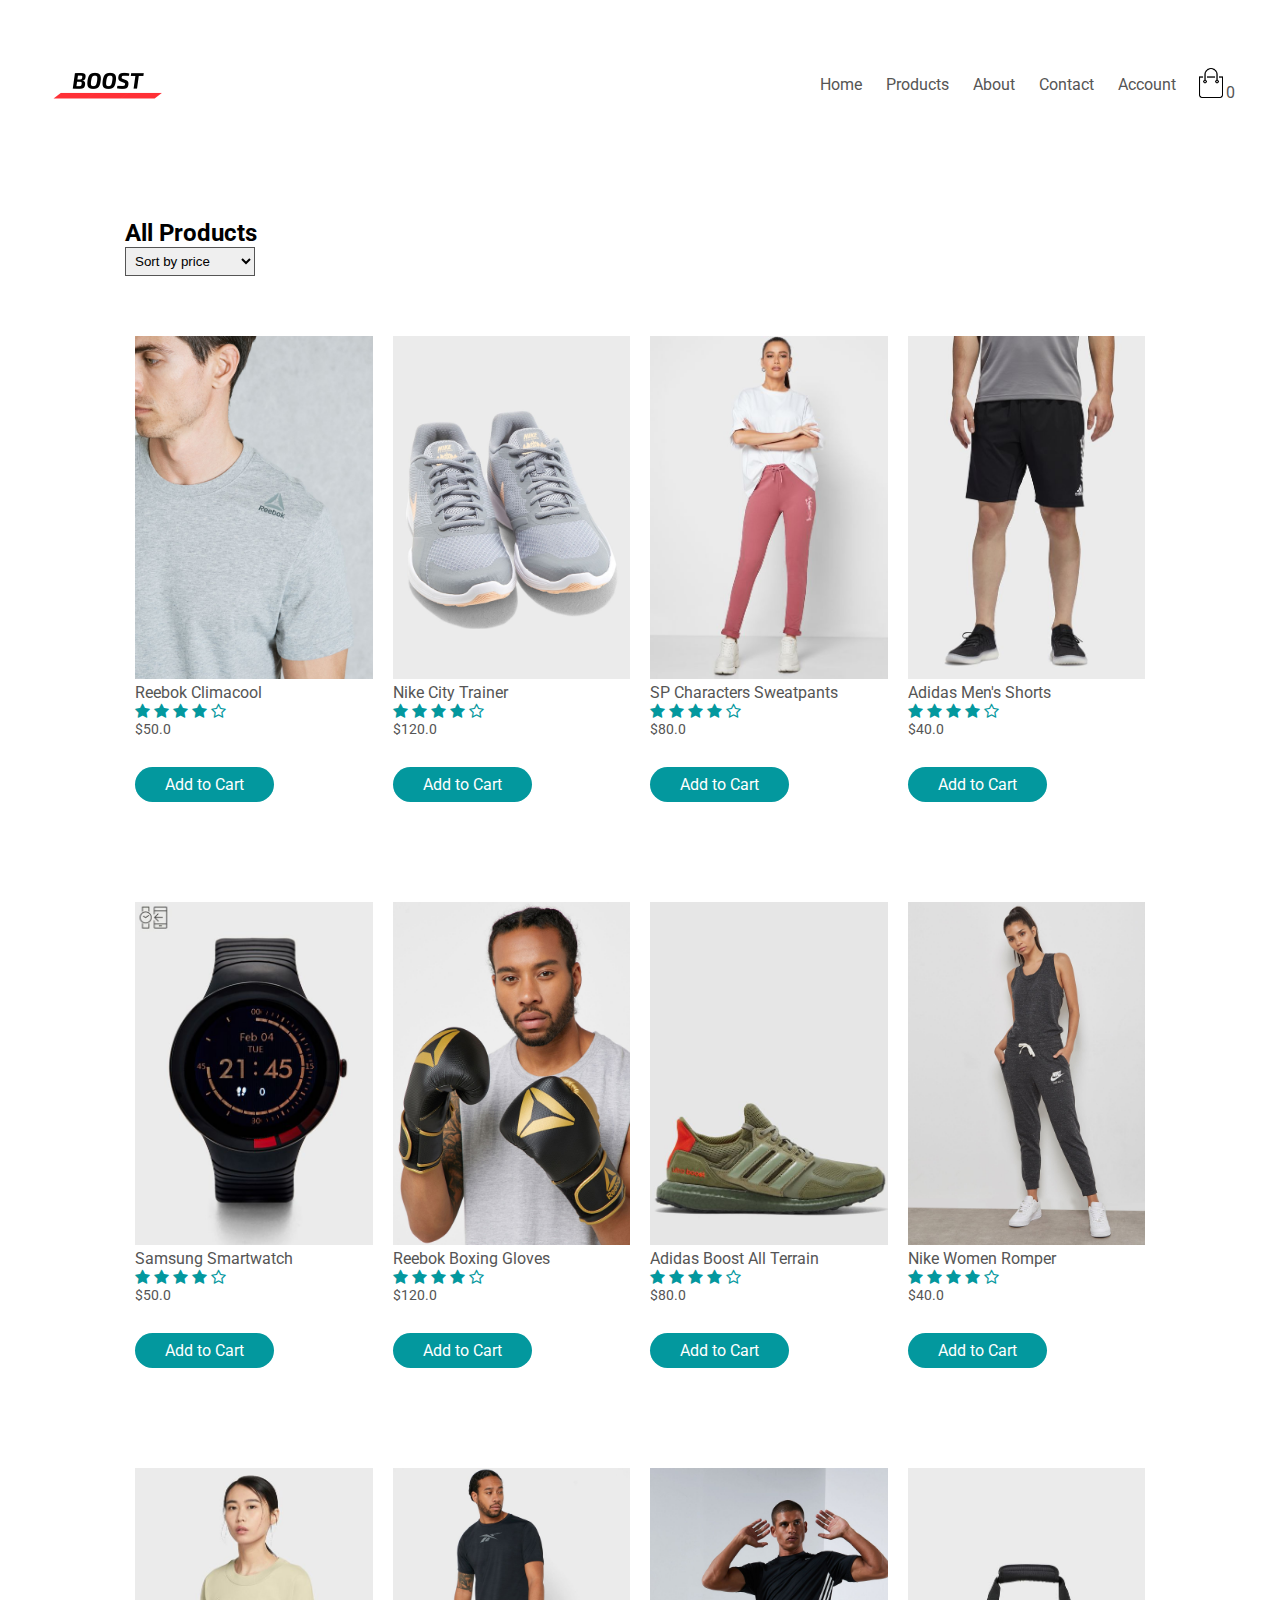
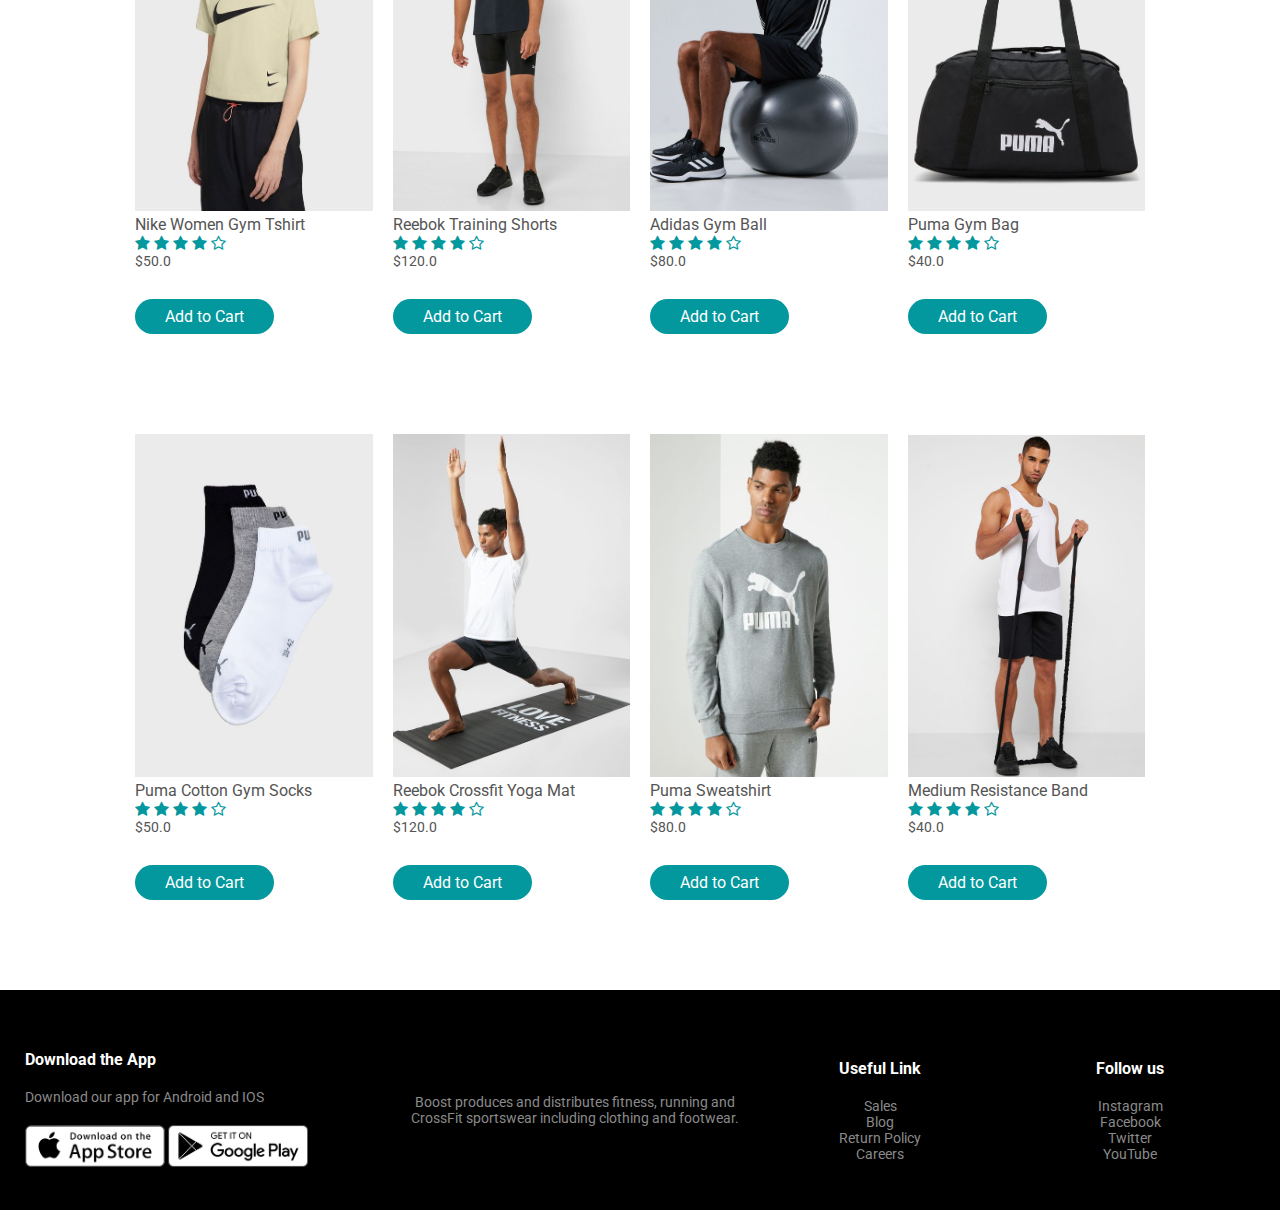
<file: products.html>
<!DOCTYPE html>
<html lang="en">

<head>
	<meta charset="utf-8">
	<title>All Products - Boost</title>
	<link rel="stylesheet" href="style.css">
	<link href="https://fonts.googleapis.com/css2?family=Roboto:wght@300;400;500;700&display=swap" rel="stylesheet">
	<link rel="stylesheet" type="text/css" href="https://stackpath.bootstrapcdn.com/font-awesome/4.7.0/css/font-awesome.min.css">
</head>

<body>

		<div class="container">
			<div class="navbar">
				<div class="logo"> <img src="images/logo.png" width="125px"> </div>
				<nav>
					<ul>
						<li><a href="index (2).html">Home</a></li>
						<li><a href="products.html">Products</a></li>
						<li><a href="">About</a></li>
						<li><a href="contact us.html">Contact</a></li>
						<li><a href="account.html">Account</a></li>
					</ul>
				</nav>
				<a href="payment.html"><img src="images/cart.png" width="30px" height="30px"><span class="spn">0</span></a>
			</div>
		</div>

	<div class="small-cont">

		<div class="row-allproducts">
			<h2>All Products</h2>
			<select id="slct" onchange="populate(this.id, )">
				<option>Sort by price</option>
				<option>Sort by rating</option>
				<option>Sort by category</option>
				<option>Sort by latest</option>
			</select>

		</div>

		<div class="row">
			<div class="col4">
				<a href="shoppingcart.html"><img src="images/tshirt 1.jpg"></a>
				<h4>Reebok Climacool</h4>
				<div class="rating"> <i class="fa fa-star"></i> <i class="fa fa-star"></i> <i class="fa fa-star"></i> <i class="fa fa-star"></i> <i class="fa fa-star-o"></i> </div>
				<p>$50.0</p>
				<a class="button" href="#">Add to Cart</a>

			</div>
			<div class="col4">
				<a href="shoppingcart.html"><img src="images/sneaker1.jpg"></a>
				<h4>Nike City Trainer</h4>
				<div class="rating"> <i class="fa fa-star"></i> <i class="fa fa-star"></i> <i class="fa fa-star"></i> <i class="fa fa-star"></i> <i class="fa fa-star-o"></i> </div>
				<p>$120.0</p>
				<a class="button" href="#">Add to Cart</a>
			</div>
			<div class="col4">
				<a href="shoppingcart.html"><img src="images/sweatpants1.jpg"></a>
				<h4>SP Characters Sweatpants</h4>
				<div class="rating"> <i class="fa fa-star"></i> <i class="fa fa-star"></i> <i class="fa fa-star"></i> <i class="fa fa-star"></i> <i class="fa fa-star-o"></i> </div>
				<p>$80.0</p>
				<a class="button" href="#">Add to Cart</a>
			</div>
			<div class="col4">
				<img src="images/shorts1.jpg">
				<h4>Adidas Men's Shorts</h4>
				<div class="rating">
					<i class="fa fa-star"></i> <i class="fa fa-star"></i> <i class="fa fa-star"></i> <i class="fa fa-star"></i> <i class="fa fa-star-o"></i></div>
					<p>$40.0</p>
					<a class="button" href="#">Add to Cart</a>
				</div>
			</div>

			<div class="row">
			<div class="col4">
				<img src="images/allproduct1.jpg">
				<h4>Samsung Smartwatch</h4>
				<div class="rating"> <i class="fa fa-star"></i> <i class="fa fa-star"></i> <i class="fa fa-star"></i> <i class="fa fa-star"></i> <i class="fa fa-star-o"></i> </div>
				<p>$50.0</p>
				<a class="button" href="#">Add to Cart</a>
			</div>
			<div class="col4">
				<img src="images/allproduct2.jpg">
				<h4>Reebok Boxing Gloves</h4>
				<div class="rating"> <i class="fa fa-star"></i> <i class="fa fa-star"></i> <i class="fa fa-star"></i> <i class="fa fa-star"></i> <i class="fa fa-star-o"></i> </div>
				<p>$120.0</p>
				<a class="button" href="#">Add to Cart</a>
			</div>
			<div class="col4">
				<img src="images/allproduct3.jpg">
				<h4>Adidas Boost All Terrain</h4>
				<div class="rating"> <i class="fa fa-star"></i> <i class="fa fa-star"></i> <i class="fa fa-star"></i> <i class="fa fa-star"></i> <i class="fa fa-star-o"></i> </div>
				<p>$80.0</p>
				<a class="button" href="#">Add to Cart</a>
			</div>
			<div class="col4">
				<img src="images/allproduct4.jpg">
				<h4>Nike Women Romper</h4>
				<div class="rating">
					<i class="fa fa-star"></i> <i class="fa fa-star"></i> <i class="fa fa-star"></i> <i class="fa fa-star"></i> <i class="fa fa-star-o"></i>
					<p>$40.0</p>
					<a class="button" href="#">Add to Cart</a>
				</div>
			</div>
		</div>

		<div class="row">
			<div class="col4">
				<img src="images/allproduct5.jpg">
				<h4>Nike Women Gym Tshirt</h4>
				<div class="rating"> <i class="fa fa-star"></i> <i class="fa fa-star"></i> <i class="fa fa-star"></i> <i class="fa fa-star"></i> <i class="fa fa-star-o"></i> </div>
				<p>$50.0</p>
				<a class="button" href="#">Add to Cart</a>
			</div>
			<div class="col4">
				<img src="images/allproduct6.jpg">
				<h4>Reebok Training Shorts</h4>
				<div class="rating"> <i class="fa fa-star"></i> <i class="fa fa-star"></i> <i class="fa fa-star"></i> <i class="fa fa-star"></i> <i class="fa fa-star-o"></i> </div>
				<p>$120.0</p>
				<a class="button" href="#">Add to Cart</a>
			</div>
			<div class="col4">
				<img src="images/allproduct7.jpg">
				<h4>Adidas Gym Ball</h4>
				<div class="rating"> <i class="fa fa-star"></i> <i class="fa fa-star"></i> <i class="fa fa-star"></i> <i class="fa fa-star"></i> <i class="fa fa-star-o"></i> </div>
				<p>$80.0</p>
				<a class="button" href="#">Add to Cart</a>
			</div>
			<div class="col4">
				<img src="images/allproduct8.jpg">
				<h4>Puma Gym Bag</h4>
				<div class="rating">
					<i class="fa fa-star"></i> <i class="fa fa-star"></i> <i class="fa fa-star"></i> <i class="fa fa-star"></i> <i class="fa fa-star-o"></i>
					<p>$40.0</p>
					<a class="button" href="#">Add to Cart</a>
				</div>
			</div>
		</div>
		
		<div class="row">
			<div class="col4">
				<img src="images/allproduct9.jpg">
				<h4>Puma Cotton Gym Socks</h4>
				<div class="rating"> <i class="fa fa-star"></i> <i class="fa fa-star"></i> <i class="fa fa-star"></i> <i class="fa fa-star"></i> <i class="fa fa-star-o"></i> </div>
				<p>$50.0</p>
				<a class="button" href="#">Add to Cart</a>
			</div>
			<div class="col4">
				<img src="images/allproduct10.jpg">
				<h4>Reebok Crossfit Yoga Mat</h4>
				<div class="rating"> <i class="fa fa-star"></i> <i class="fa fa-star"></i> <i class="fa fa-star"></i> <i class="fa fa-star"></i> <i class="fa fa-star-o"></i> </div>
				<p>$120.0</p>
				<a class="button" href="#">Add to Cart</a>
			</div>
			<div class="col4">
				<img src="images/allproduct11.jpg">
				<h4>Puma Sweatshirt</h4>
				<div class="rating"> <i class="fa fa-star"></i> <i class="fa fa-star"></i> <i class="fa fa-star"></i> <i class="fa fa-star"></i> <i class="fa fa-star-o"></i> </div>
				<p>$80.0</p>
				<a class="button" href="#">Add to Cart</a>
			</div>
			<div class="col4">
				<img src="images/allproduct12.jpg">
				<h4>Medium Resistance Band</h4>
				<div class="rating">
					<i class="fa fa-star"></i> <i class="fa fa-star"></i> <i class="fa fa-star"></i> <i class="fa fa-star"></i> <i class="fa fa-star-o"></i>
					<p>$40.0</p>
					<a class="button" href="#">Add to Cart</a>
				</div>
			</div>
		</div>
		


		</div>


	<div class="footer">
		<div class="container" id="contfoot">
			<div class="row">
				<div class="footer1">
					<h3>Download the App</h3>
					<p>Download our app for Android and IOS</p>
					<div class="applogo">
						<img src="images/app-store.png">
						<img src="images/play-store.png">
					</div>
				</div>
				<div class="footer2">
					<p>Boost produces and distributes fitness, running and CrossFit sportswear including clothing and footwear.</p>
				</div>
				<div class="footer3">
					<h3>Useful Link</h3>
					<ul>
						<li>Sales</li>
						<li>Blog</li>
						<li>Return Policy</li>
						<li>Careers</li>
					</ul>
				</div>
				<div class="footer4">
					<h3>Follow us</h3>
					<ul>
						<li>Instagram</li>
						<li>Facebook</li>
						<li>Twitter</li>
						<li>YouTube</li>
					</ul>
				</div>
			</div>
		</div>
	</div>


<script type="text/javascript">
	

let carts = document.querySelectorAll(".button");

let products = [
	{
		name: "Reebok Climacool",
		tag: "tshirt",
		price: 50,
		incart: 0
	},

	{
		name: "Nike City Trainer",
		tag: "trainers",
		price: 120,
		incart: 0
	},

	{
		name: "SP Sweatpants",
		tag: "pants",
		price: 80,
		incart: 0
	}



];

for (let i=0; i < carts.length; i++){
	carts[i].addEventListener("click", () =>{
		cartnumbers()
	})
}

function onLoadCartNumbers(){
	let productNumbers = localStorage.getItem("cartnumbers");

	if(productNumbers) {
		document.querySelector(".spn").textContent = productNumbers;
	}
}

function cartnumbers(){
	let productNumbers = localStorage.getItem("cartnumbers");

	productNumbers = parseInt(productNumbers);

	if(productNumbers){
		localStorage.setItem("cartnumbers", productNumbers + 1);
		document.querySelector(".spn").textContent = productNumbers + 1;
	}

	else{
		localStorage.setItem("cartnumbers", 1);
		document.querySelector(".spn").textContent = 1;
	}

	

}

 onLoadCartNumbers();


</script>


</body>




<!-----javascript---->


</html>
</file>
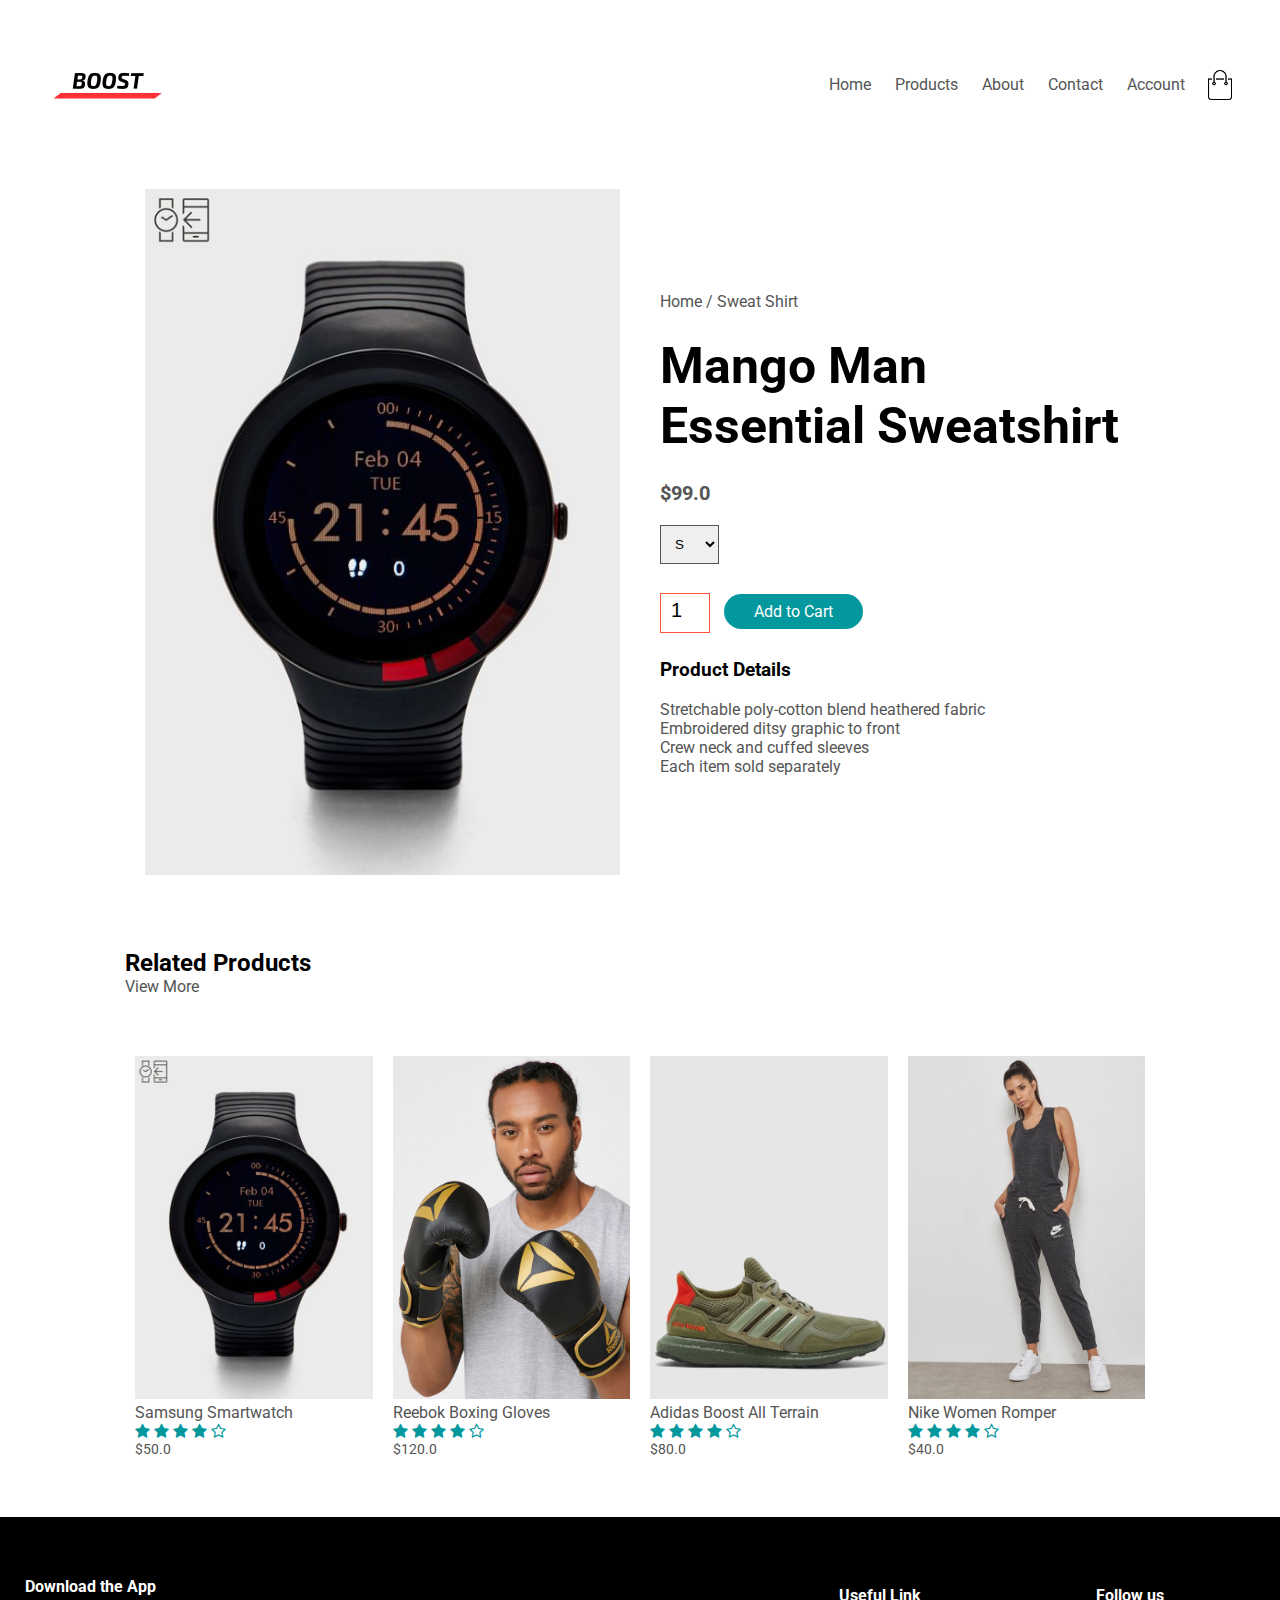
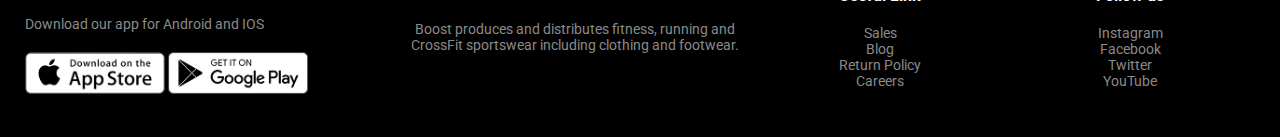
<file: shoppingcart.html>
<!DOCTYPE html>
<html lang="en">

<head>
	<meta charset="utf-8">
	<title>All Products - Boost</title>
	<link rel="stylesheet" href="style.css">
	<link href="https://fonts.googleapis.com/css2?family=Roboto:wght@300;400;500;700&display=swap" rel="stylesheet">
	<link rel="stylesheet" type="text/css" href="https://stackpath.bootstrapcdn.com/font-awesome/4.7.0/css/font-awesome.min.css">
</head>

<body>

		<div class="container">
			<div class="navbar">
				<div class="logo"> <img src="images/logo.png" width="125px"> </div>
				<nav>
					<ul>
						<li><a href="index (2).html">Home</a></li>
						<li><a href="products.html">Products</a></li>
						<li><a href="#">About</a></li>
						<li><a href="contact us.html">Contact</a></li>
						<li><a href="account.html">Account</a></li>
					</ul>
				</nav>
				<img src="images/cart.png" width="30px" height="30px">
			</div>
		</div>


<!-------------Single product---------->

<div class="small-cont" id="productdetail">
	<div class="row">
		<div class="col2">
			<img src="images/allproduct1.jpg" width="100%" id="ProductImg">





		</div>
		<div class="col2">
			<p>Home / Sweat Shirt</p>
			<h1>Mango Man Essential Sweatshirt</h1>
			<h4>$99.0</h4>
			<select>
				<option>S</option>
				<option>M</option>
				<option>L</option>
				<option>XL</option>
			</select>
			<input type="number" value="1" id="inputbox">
			<a href="" class="button" id="addtocart">Add to Cart</a>
			<h3>Product Details</h3>
			<br>
			<p>Stretchable poly-cotton blend heathered fabric <br>Embroidered ditsy graphic to front<br>Crew neck and cuffed sleeves<br>Each item sold separately</p>
		</div>
	</div>

</div>

<!-----title--->

<div class="small-cont">
	<div class="row-allproducts">
		<h2>Related Products</h2>
		<a href="products.html"><p>View More</p></a>
	</div>
</div>



<div class="small-cont">

<div class="row">
			<div class="col4">
				<img src="images/allproduct1.jpg">
				<h4>Samsung Smartwatch</h4>
				<div class="rating"> <i class="fa fa-star"></i> <i class="fa fa-star"></i> <i class="fa fa-star"></i> <i class="fa fa-star"></i> <i class="fa fa-star-o"></i> </div>
				<p>$50.0</p>
			</div>
			<div class="col4">
				<img src="images/allproduct2.jpg">
				<h4>Reebok Boxing Gloves</h4>
				<div class="rating"> <i class="fa fa-star"></i> <i class="fa fa-star"></i> <i class="fa fa-star"></i> <i class="fa fa-star"></i> <i class="fa fa-star-o"></i> </div>
				<p>$120.0</p>
			</div>
			<div class="col4">
				<img src="images/allproduct3.jpg">
				<h4>Adidas Boost All Terrain</h4>
				<div class="rating"> <i class="fa fa-star"></i> <i class="fa fa-star"></i> <i class="fa fa-star"></i> <i class="fa fa-star"></i> <i class="fa fa-star-o"></i> </div>
				<p>$80.0</p>
			</div>
			<div class="col4">
				<img src="images/allproduct4.jpg">
				<h4>Nike Women Romper</h4>
				<div class="rating">
					<i class="fa fa-star"></i> <i class="fa fa-star"></i> <i class="fa fa-star"></i> <i class="fa fa-star"></i> <i class="fa fa-star-o"></i>
					<p>$40.0</p>
				</div>
			</div>
		</div>

</div>


	<div class="footer">
		<div class="container" id="contfoot">
			<div class="row">
				<div class="footer1">
					<h3>Download the App</h3>
					<p>Download our app for Android and IOS</p>
					<div class="applogo">
						<img src="images/app-store.png">
						<img src="images/play-store.png">
					</div>
				</div>
				<div class="footer2">
					<p>Boost produces and distributes fitness, running and CrossFit sportswear including clothing and footwear.</p>
				</div>
				<div class="footer3">
					<h3>Useful Link</h3>
					<ul>
						<li>Sales</li>
						<li>Blog</li>
						<li>Return Policy</li>
						<li>Careers</li>
					</ul>
				</div>
				<div class="footer4">
					<h3>Follow us</h3>
					<ul>
						<li>Instagram</li>
						<li>Facebook</li>
						<li>Twitter</li>
						<li>YouTube</li>
					</ul>
				</div>
			</div>
		</div>
	</div>



<!-------Script----->

<script>


		var confirm = document.querySelector("#addtocart");
		var  inputbox = document.querySelector("#inputbox");
		confirm.addEventListener("click", whenClicked);

		function whenClicked(){

			if (inputbox.value >= 1 && inputbox.value < 6){
				alert("Selected Item added to cart");
			}

			else if (inputbox.value > 5){
				alert("Sorry! The maximum quantity allowed is 5. If you require bulk items, please get in touch with us through the Contact Us page. Thanks!")
			}

			else{
				alert ("Add atleast 1 item in the quantity");
			}
			
		}



</script>


</body>

</html>
</file>
<file: style.css>
*{
	margin: 0;
	padding: 0;
	box-sizing: border-box;
}
body{
	font-family: 'Roboto', sans-serif;
}
.navbar{
	display: flex;
	align-items: center;
	padding: 20px;
}
nav{
	flex: 1;
	text-align: right;
}
nav ul{
	display: inline-block;
	list-style-type: none;

}
nav ul li{
	display: inline-block;
	margin-right: 20px;

}
a{
	text-decoration: none;
	color: #555;
}
p{
	color: #555;
}
.container{
	max-width: 1300px;
	margin: auto;
	padding-left: 25px;
	padding-right: 25px;
}
.row{
	display: flex;
	align-items: center;
	flex-wrap: wrap;
	justify-content: space-around;
}
.col2{
	flex-basis: 50%;
	min-width: 300px;
}
.col2 img{
	max-width: 100%;
	padding: 50px 0;
}
.col2 h1{
	font-size: 50px;
	line-height: 60px;
	margin: 25px 0;
}
.button{
	display: inline-block;
	background: #03989e;
	color: #fff;
	padding: 8px 30px;
	margin: 30px 0;
	border-radius: 30px;
	transition: background 0.5s;
}
.button:hover{
	background: #000;

}
.header{
	background: radial-gradient(#fff, #B3F6F8);
}
.header .row{
	margin-top: 50px;

}
.categories{
	margin: 70px 0;
}
.col3{
	flex-basis: 30%;
	min-width: 250px;
	margin-bottom: 30px; 
}
.col3 img{
	width: 100%;
}
.small-cont{
	max-width: 1080px;
	margin: auto;
	padding-left: 25px;
	padding-right: 25px;
}
.col4{
	flex-basis: 25%;
	padding: 10px;
	min-width: 200px;
	margin-bottom: 50px;
	transition: transform 0.5s;
}
.col4 img {
	width: 100%;
}
.title{
	text-align: center;
	margin: 0 auto 80px;
	position: relative;
	line-height: 60px;
	color: #555;
}
.title::after{
	content: "";
	background: #ff523b;
	width: 80px;
	height: 5px;
	border-radius: 5px;
	position: absolute;
	bottom: 0;
	left: 50%;
	transform: translateX(-50%);
}
h4{
	color: #555;
	font-weight: normal;
}
.col4 p{
	font-size: 14px;
}
.rating .fa{
	color: #03989e;
}
.col4:hover{
	transform: translateY(-5px);
}
.offer{
	background: radial-gradient(#fff, #B3F6F8);
	margin-top: 80px;
	padding: 10px 0;
}
.col2 .appleimg{
	padding: 80px;
}
small{
	color: #555;
}


.testimonial{
	padding-top: 100px;
}
.testimonial .col3{
	text-align: center;
	padding: 40px 20px;
	box-shadow: 0 0 20px 0px rgba(0,0,0,0.1);
	cursor: pointer;
	transition: transform 0.5s;
}
.testimonial .col3 img{
	width: 50px;
	margin-top: 20px;
	border-radius: 50%;

}
.testimonial .col3:hover{
	transform: translateY(-10px);
}
.fa.fa-quote-left{
	font-size: 34px;
	color: #03989e;
}
.col3 p{
	font-size: 12px;
	margin: 12px 0;
	color: #555;
}
.testimonial .col3 h3{
	font-weight: 600;
	color: #555;
	font-size: 16px;
}

.brands{
	margin: 100px auto;
}
.col5{
	width: 160px;
}
.col5 img{
	width: 100%;
	cursor: pointer;
	padding: 20px;
}
.footer{
	background: #000;
	color: #8a8a8a;
	font-size: 14px;
	padding: 60px 0 20px;
}
.footer p{
	color: #8a8a8a;
}
.footer h3{
	color: #fff;
	margin-bottom: 20px;
}
.footer1, .footer2, .footer3, .footer4{
	min-width: 250px;
	margin-bottom: 20px;

}
.footer1{
	flex-basis: 30%;
}
.footer2{
	flex: 1;
	text-align: center;
}
.footer3, .footer4{
	flex-basis: 12%;
	text-align: center;
}

ul{
	list-style-type: none;
}

html, body{
	margin: 0;
	padding: 0;
}
.applogo{
	margin-top: 20px;
}
.applogo img{
	width: 140px;
}
.row-allproducts{
	justify-content: space-between;
	margin: 50px auto 50px;
}
select{
	border: 1px solid #555;
	padding: 5px;
}
select: focus{
	outline: none;
}

.productdetail{
	margin-top: 10px;
}


#productdetail .col2 img{
	padding: 0;
}

#productdetail .col2{
	padding: 20px;
}

#productdetail h4{
	margin: 20px 0;
	font-size: 20px;
	font-weight: bold;
}

#productdetail select{
	display: block;
	padding: 10px;
	margin-top: 20px;
}

#productdetail input{
	width: 50px;
	height: 40px;
	padding-left: 10px;
	font-size: 20px;
	margin-right: 10px;
	border: 1px solid #ff523b;
}
.smallimg-row{
	display: flex;
	justify-content: space-between;
}

.smallimg-col{
	flex-basis: 24%;
	cursor: pointer;
}

#cart-page{
	margin: 80px auto;
}

table{
	width: 100%;
	border-collapse: collapse;
}

.cart-info{
	display: flex;
	flex-wrap: wrap;
}

th{
	text-align: left;
	padding: 8px;
	color: #fff;
	background: #03989e;
	font-weight: normal;
}

td{
	padding: 10px 5px;
}

td input{
	width: 40px;
	height: 35px;
	padding: 5px;
}

td a {
	color: #03989e;
	font-size: 12px;
}

td img{
	width: 80px;
	height: 80px;
	margin-right: 10px;
}

.totalprice{
	display: flex;
	justify-content: flex-end;
}

.totalprice table{
	border-top: 3px solid gray;
	width: 100%;
	max-width: 400px;
}

td:last-child{
	text-align: right;
}

th:last-child{
	text-align: right;
}

.account-page{
	padding: 50px 0;
	background: radial-gradient(#fff, #B3F6F8);
}

.signup{
	background: #fff;
	width: 300px;
	height: 400px;
	position: relative;
	text-align: center;
	padding: 20px 0;
	margin: auto;
	box-shadow: 0 0 20px 0px rgba(0,0,0,0.1);
	overflow: hidden;
}

.signup span{
	font-weight: bold;
	padding: 0 10px;
	color: #555;
	cursor: pointer;
	width: 100px;
	display: inline-block;

}

.signupbtn{
	display: inline-block;

}

.signup form{
	max-width: 300px;
	padding: 0 20px;
	position: absolute;
	top: 130px;
	transition: transform 1s;
}


form input{
	width: 100%;
	height: 30px;
	margin: 10px 0;
	padding: 0 10px;
	border: 1px solid gray;
}

form .button{
	width: 100%;
	border: none;
	cursor: pointer;
	margin: 10px 0;
}

#loginform{
	left: -300px;

}
#regform{
	left: 0px;
}

form a{
	font-size: 12px;
}

#indicator{
	width: 100px;
	border: none;
	background: #03989e;
	height: 3px;
	margin-top: 8px;
	transform: translateX(100px);
	transition: transform 1s;
}

#error{
	margin-bottom: 20px;
	padding: 0px;
	background: #fe8b8e;
	text-align: center;
	font-size: 12px;
	transition: all 0.5s ease;

}


.contact-us{
	padding: 50px 0;
	background: radial-gradient(#fff, #B3F6F8);}

.contact-box{
	background: #fff;
	display: flex;
}

.contact-left{
	flex-basis: 60%;
	padding: 40px 60px;
}

.contact-right{
	flex-basis: 40%;
	padding: 40px;
	background: #03989e;
	color: #fff;
}

h1{
	margin-bottom: 10px;
}

.contact-us p{
	margin-bottom: 40px;
}

.input-row{
	display: flex;
	justify-content: space-between;
	margin-bottom: 20px;
}

.input-row .input-group{
	flex-basis: 45%;

}

input{
	width: 100%;
	border: none;
	border-bottom: 1px solid gray;
	outline: none;
	padding-bottom: 5px;
}


textarea{
	width: 100%;
	border: 1px solid #ccc;
	outline: none;
	padding: 10px;
	box-sizing: border-box;
}

.contactus-button{
	background: #03989e;
	width: 100px;
	border: none;
	outline: none;
	color: #fff;
	height: 30px;
	border-radius: 30px;
	margin-top: 20px;
}

.contact-left h3{
	color:#03989e ;

	font-weight: 600;
	margin-bottom: 30px;

}

.contact-right h3{


	font-weight: 600;
	margin-bottom: 30px;

}

.contact-left #error_message{
	margin-bottom: 20px;
	padding: 0px;
	background: #fe8b8e;
	text-align: center;
	font-size: 14px;
	transition: all 0.5s ease;
}

.col4 img: hover{
	bottom: 50px;
	opacity: 1;
	text-decoration: none;
}
</file>
